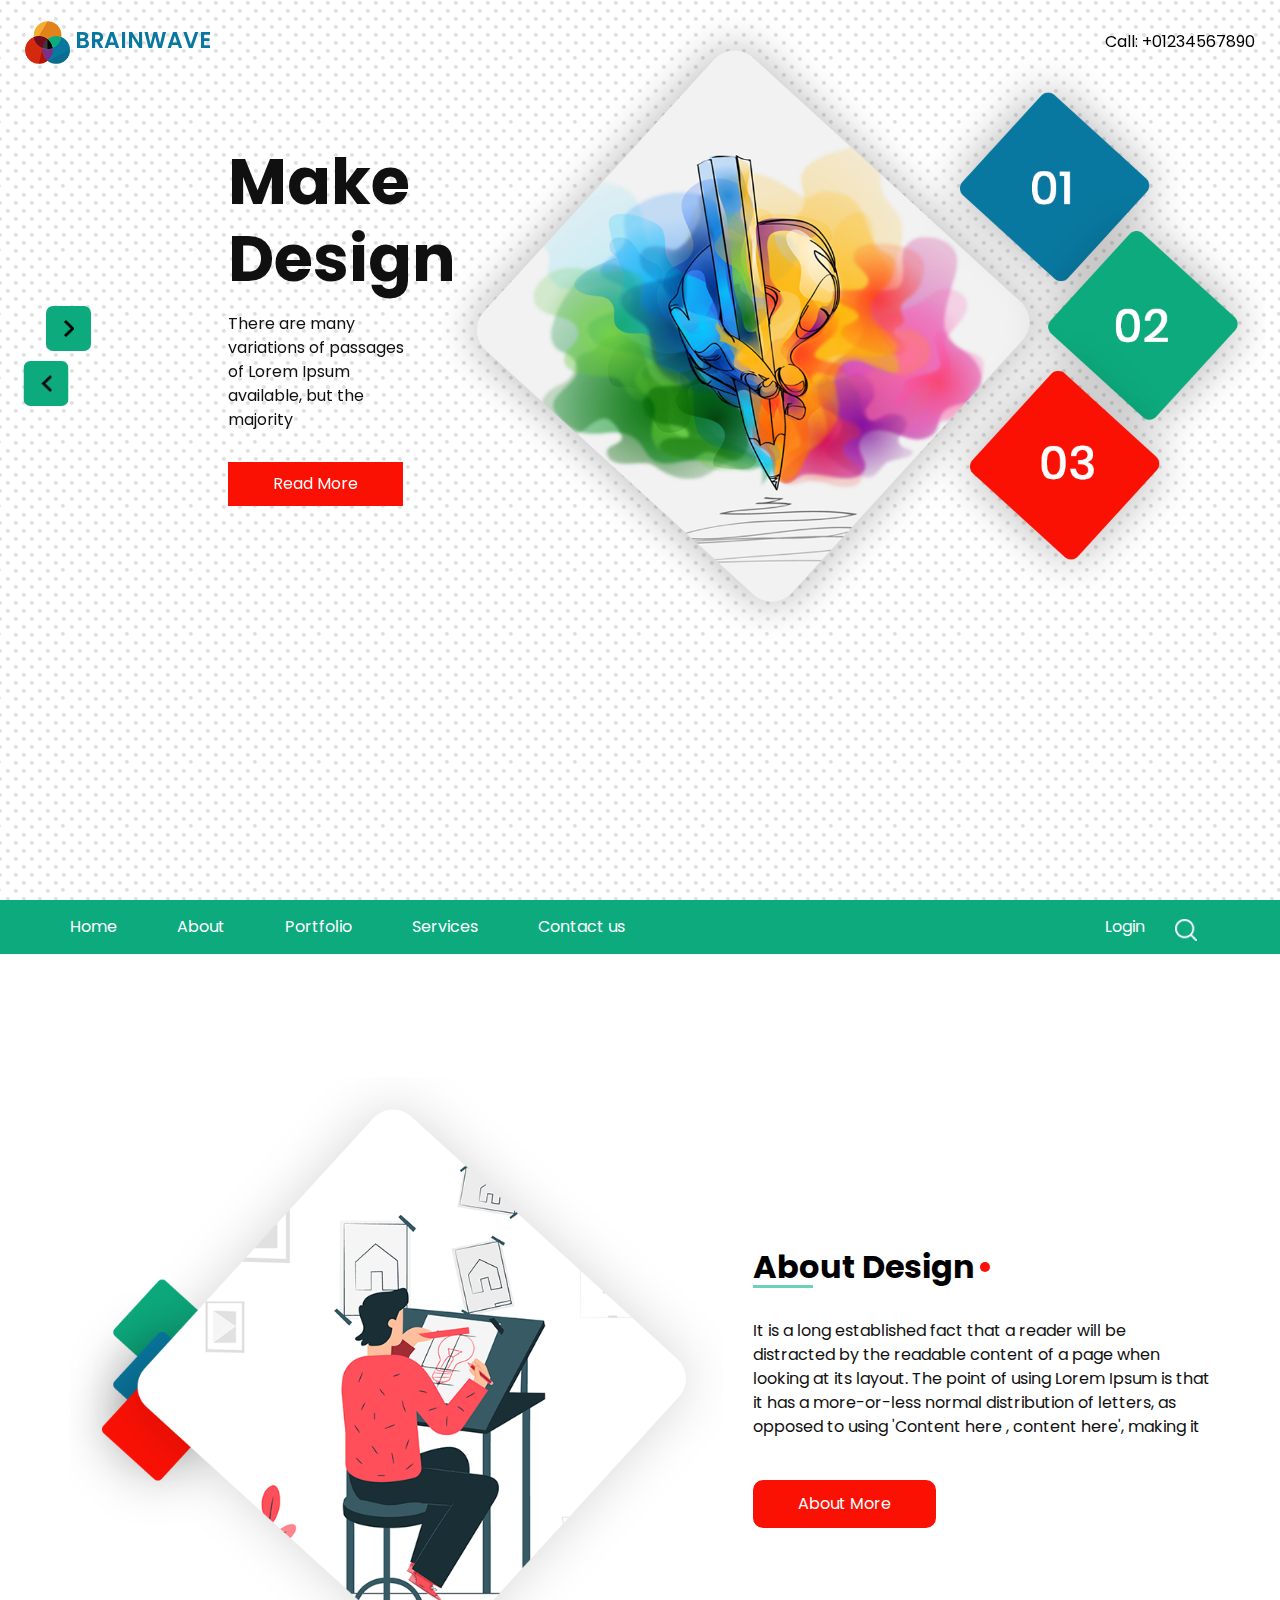
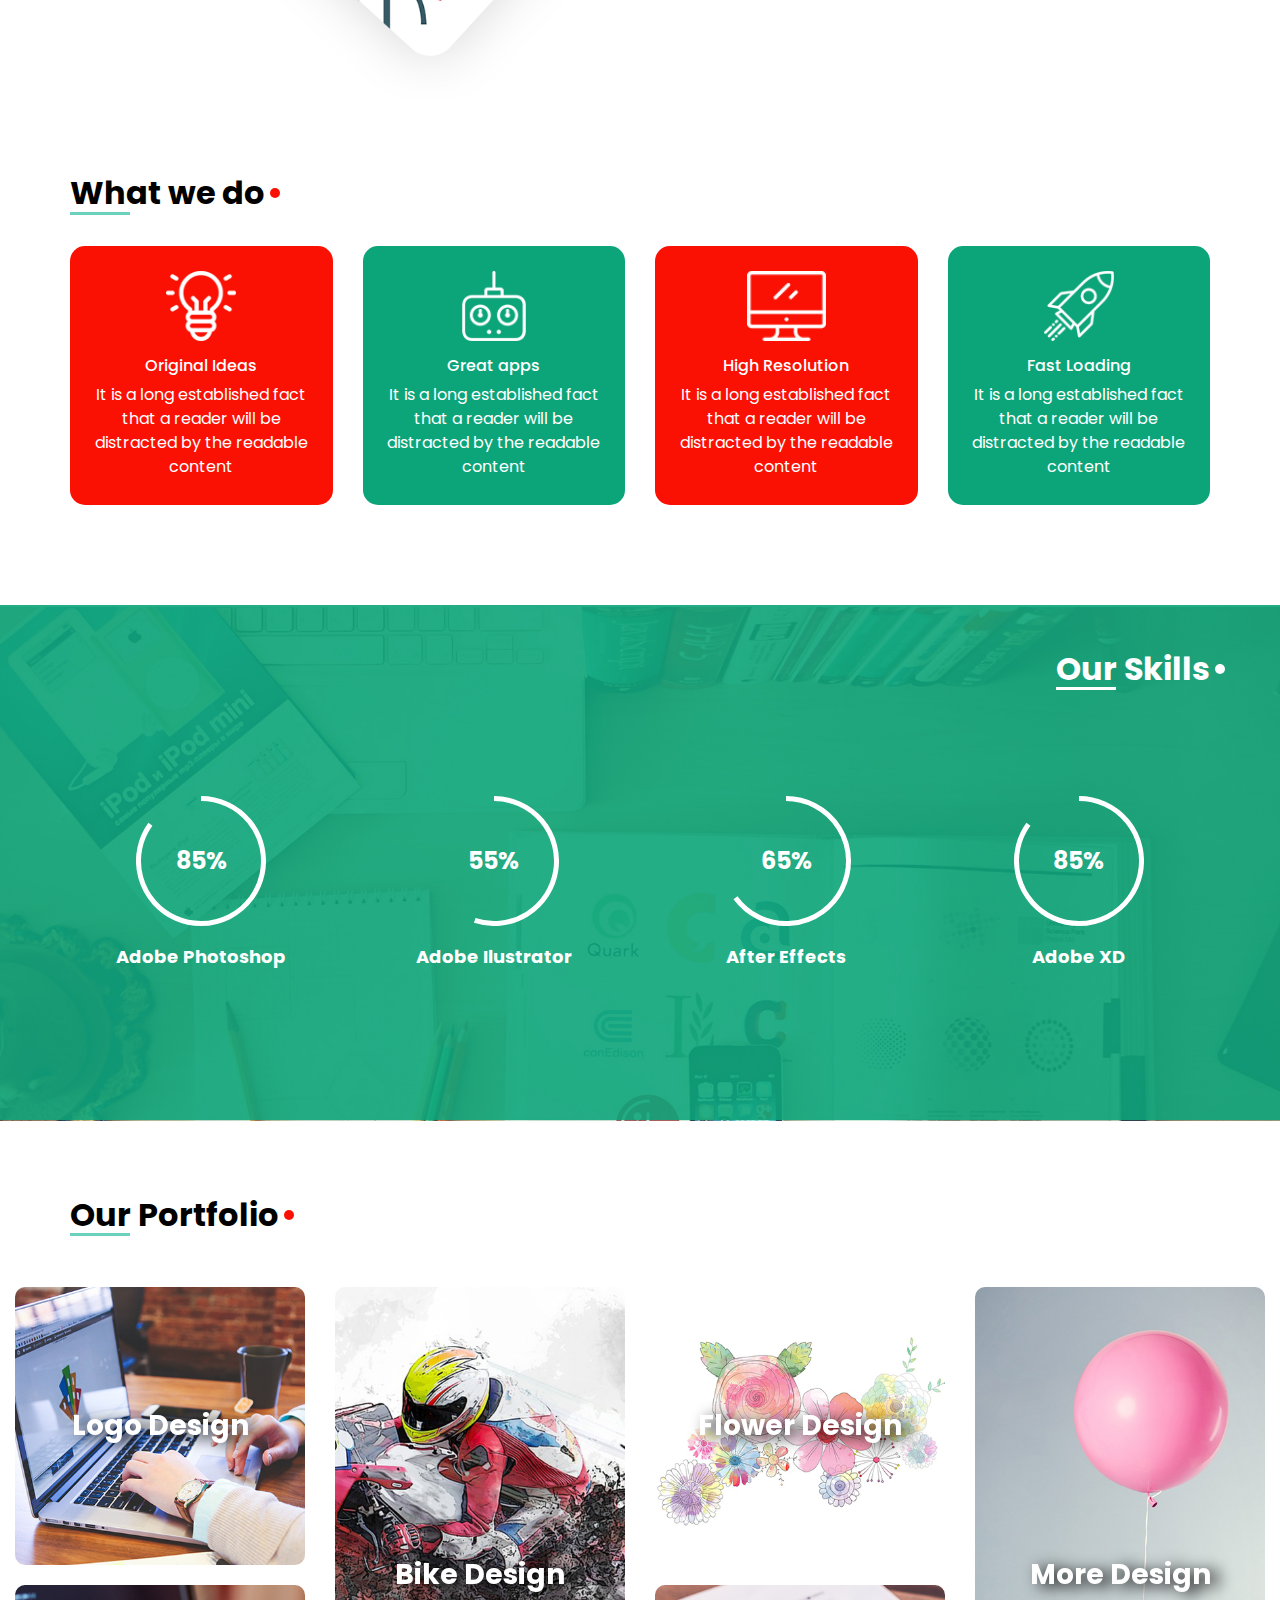
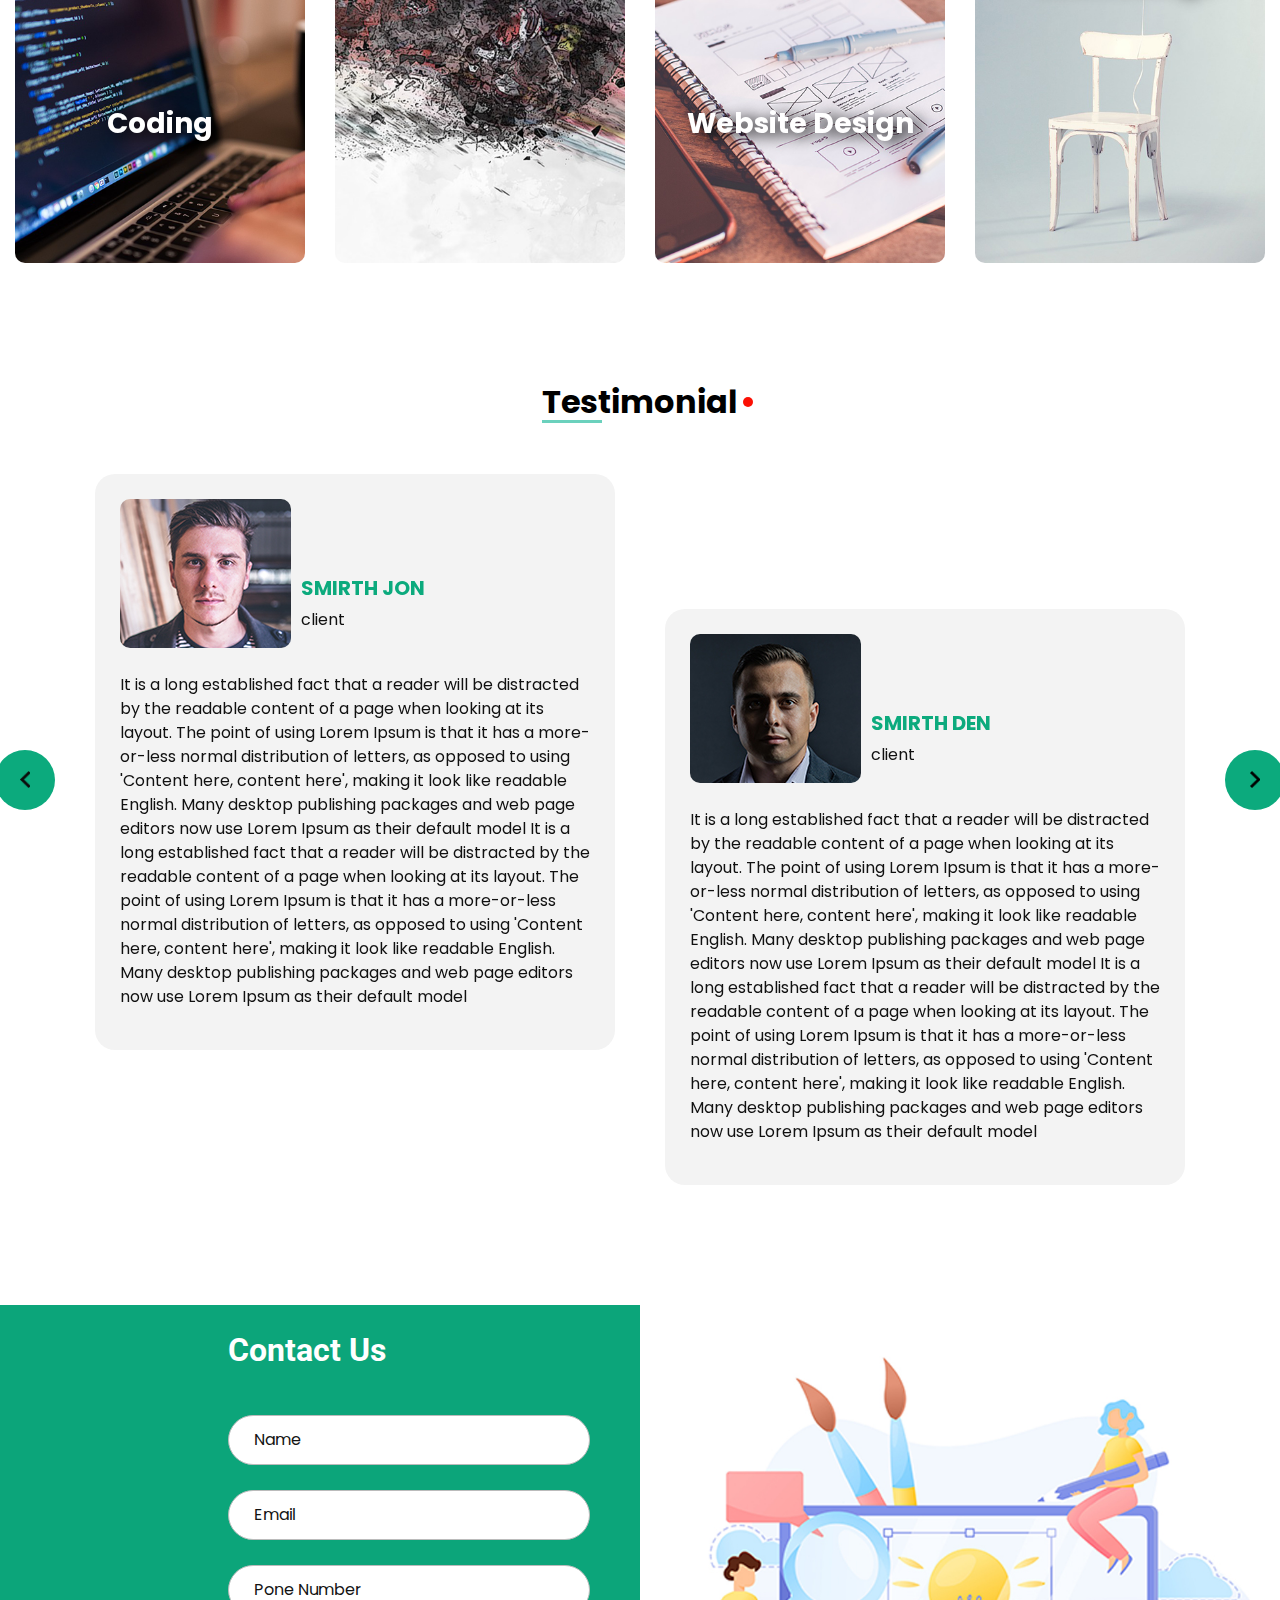
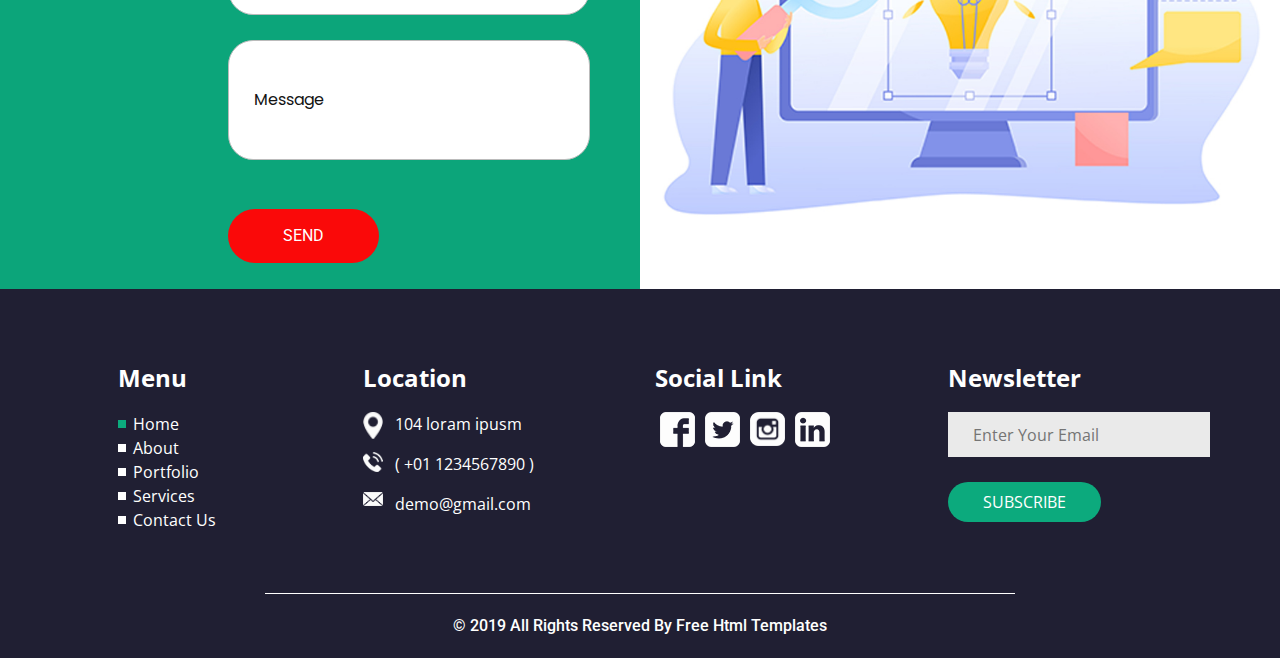
<file: index.html>
<!DOCTYPE html>
<html lang="en">

<head>
  <!-- Basic -->
  <meta charset="utf-8" />
  <meta http-equiv="X-UA-Compatible" content="IE=edge" />
  <!-- Mobile Metas -->
  <meta name="viewport" content="width=device-width, initial-scale=1, shrink-to-fit=no" />
  <!-- Site Metas -->
  <meta name="keywords" content="" />
  <meta name="description" content="" />
  <meta name="author" content="" />

  <title>Brainwave</title>

  <!-- slider stylesheet -->
  <link rel="stylesheet" type="text/css" href="https://cdnjs.cloudflare.com/ajax/libs/OwlCarousel2/2.1.3/assets/owl.carousel.min.css" />

  <!-- bootstrap core css -->
  <link rel="stylesheet" type="text/css" href="css/bootstrap.css" />

  <!-- fonts style -->
  <link href="https://fonts.googleapis.com/css?family=Open+Sans:400,700|Poppins:400,700|Roboto:400,700&display=swap" rel="stylesheet" />

  <!-- Custom styles for this template -->
  <link href="css/style.css" rel="stylesheet" />
  <!-- responsive style -->
  <link href="css/responsive.css" rel="stylesheet" />
</head>

<body>
  <div class="hero_area">
    <!-- header section strats -->
    <header class="header_section">
      <div class="container-fluid">
        <nav class="navbar navbar-expand-lg custom_nav-container pt-3">
          <a class="navbar-brand" href="index.html">
            <img src="images/logo.png" alt="" />
            <span>
              Brainwave
            </span>
          </a>
          <button class="navbar-toggler" type="button" data-toggle="collapse" data-target="#navbarSupportedContent" aria-controls="navbarSupportedContent" aria-expanded="false" aria-label="Toggle navigation">
            <span class="navbar-toggler-icon"></span>
          </button>

          <div class="collapse navbar-collapse" id="navbarSupportedContent">
            <ul class="navbar-nav ml-auto mr-2">
              <li class="nav-item active">
                <a class="nav-link" href="index.html">Home <span class="sr-only">(current)</span></a>
              </li>
              <li class="nav-item">
                <a class="nav-link" href="about.html">About </a>
              </li>
              <li class="nav-item">
                <a class="nav-link" href="portfolio.html">Portfolio </a>
              </li>
              <li class="nav-item">
                <a class="nav-link" href="service.html">Services</a>
              </li>

              <li class="nav-item">
                <a class="nav-link" href="contact.html">Contact us</a>
              </li>
            </ul>
            <div class="user_option">
              <div class="login_btn-container">
                <a href="">
                  Login
                </a>
              </div>
              <form class="form-inline my-2 my-lg-0">
                <button class="btn  my-2 my-sm-0 nav_search-btn" type="submit"></button>
              </form>
            </div>
          </div>
          <div class="call_btn">
            <a href="">
              Call: +01234567890
            </a>
          </div>
        </nav>
      </div>
    </header>
    <!-- end header section -->

    <section class="slider_section">
      <div class="container-fluid">
        <div id="carouselExampleControls" class="carousel slide" data-ride="carousel">
          <div class="carousel-inner">
            <div class="carousel-item active">
              <div class="row">
                <div class="col-md-3 col-lg-2 offset-md-2">
                  <div class="detail-box">
                    <h1>
                      Make Design
                    </h1>
                    <p>
                      There are many variations of passages of Lorem Ipsum
                      available, but the majority
                    </p>
                    <div>
                      <a href="">
                        Read More
                      </a>
                    </div>
                  </div>
                </div>
                <div class="col-md-7 col-lg-8">
                  <div class="img-box">
                    <img src="images/hero.png" alt="" />
                  </div>
                </div>
              </div>
            </div>
            <div class="carousel-item">
              <div class="row">
                <div class="col-md-3 col-lg-2 offset-md-2">
                  <div class="detail-box">
                    <h1>
                      Make Design
                    </h1>
                    <p>
                      There are many variations of passages of Lorem Ipsum
                      available, but the majority
                    </p>
                    <div>
                      <a href="">
                        Read More
                      </a>
                    </div>
                  </div>
                </div>
                <div class="col-md-7 col-lg-8">
                  <div class="img-box">
                    <img src="images/hero.png" alt="" />
                  </div>
                </div>
              </div>
            </div>
            <div class="carousel-item">
              <div class="row">
                <div class="col-md-3 col-lg-2 offset-md-2">
                  <div class="detail-box">
                    <h1>
                      Make Design
                    </h1>
                    <p>
                      There are many variations of passages of Lorem Ipsum
                      available, but the majority
                    </p>
                    <div>
                      <a href="">
                        Read More
                      </a>
                    </div>
                  </div>
                </div>
                <div class="col-md-7 col-lg-8">
                  <div class="img-box">
                    <img src="images/hero.png" alt="" />
                  </div>
                </div>
              </div>
            </div>
          </div>
          <a class="carousel-control-prev" href="#carouselExampleControls" role="button" data-slide="prev">
            <span class="sr-only">Previous</span>
          </a>
          <a class="carousel-control-next" href="#carouselExampleControls" role="button" data-slide="next">
            <span class="sr-only">Next</span>
          </a>
        </div>
      </div>
    </section>
  </div>

  <!-- custom menu -->
  <div class="custom_menu-container">
    <div class="container">
      <div class="custom_menu">
        <ul class="navbar-nav ">
          <li class="nav-item active">
            <a class="nav-link pl-0" href="index.html">Home <span class="sr-only">(current)</span></a>
          </li>
          <li class="nav-item">
            <a class="nav-link" href="about.html">About </a>
          </li>
          <li class="nav-item">
            <a class="nav-link" href="portfolio.html">Portfolio </a>
          </li>
          <li class="nav-item">
            <a class="nav-link" href="service.html">Services</a>
          </li>

          <li class="nav-item">
            <a class="nav-link" href="contact.html">Contact us</a>
          </li>
        </ul>
        <div class="user_option">
          <div class="login_btn-container">
            <a href="">
              Login
            </a>
          </div>
          <form class="form-inline my-2 my-lg-0">
            <button class="btn  my-2 my-sm-0 nav_search-btn" type="submit"></button>
          </form>
        </div>
      </div>
    </div>
  </div>

  <!-- custom menu -->

  <!-- about section -->

  <section class="about_section layout_padding mt-5">
    <div class="container">
      <div class="row">
        <div class="col-md-7">
          <div class="img-box">
            <img src="images/about-img.png" alt="" />
          </div>
        </div>
        <div class="col-md-5">
          <div class="detail-box">
            <div class="custom_heading-container">
              <h2>
                About Design
              </h2>
            </div>

            <p>
              It is a long established fact that a reader will be distracted
              by the readable content of a page when looking at its layout.
              The point of using Lorem Ipsum is that it has a more-or-less
              normal distribution of letters, as opposed to using 'Content
              here , content here', making it
            </p>
            <div>
              <a href="">
                About More
              </a>
            </div>
          </div>
        </div>
      </div>
    </div>
  </section>

  <!-- end about section -->

  <!-- do section -->
  <section class="do_section layout_padding-bottom">
    <div class="container">
      <div class="custom_heading-container">
        <h2>
          What we do
        </h2>
      </div>
      <div class="row">
        <div class="col-md-3 col-sm-6">
          <div class="content-box bg-red">
            <div class="img-box">
              <img src="images/idea.png" alt="" />
            </div>
            <div class="detail-box">
              <h6>
                Original Ideas
              </h6>
              <p>
                It is a long established fact that a reader will be distracted
                by the readable content
              </p>
            </div>
          </div>
        </div>
        <div class="col-md-3 col-sm-6">
          <div class="content-box bg-green">
            <div class="img-box">
              <img src="images/controller.png" alt="" />
            </div>
            <div class="detail-box">
              <h6>
                Great apps
              </h6>
              <p>
                It is a long established fact that a reader will be distracted
                by the readable content
              </p>
            </div>
          </div>
        </div>
        <div class="col-md-3 col-sm-6">
          <div class="content-box bg-red">
            <div class="img-box">
              <img src="images/monitor.png" alt="" />
            </div>
            <div class="detail-box">
              <h6>
                High Resolution
              </h6>
              <p>
                It is a long established fact that a reader will be distracted
                by the readable content
              </p>
            </div>
          </div>
        </div>
        <div class="col-md-3 col-sm-6">
          <div class="content-box bg-green">
            <div class="img-box">
              <img src="images/rocket-ship.png" alt="" />
            </div>
            <div class="detail-box">
              <h6>
                Fast Loading
              </h6>
              <p>
                It is a long established fact that a reader will be distracted
                by the readable content
              </p>
            </div>
          </div>
        </div>
      </div>
    </div>
  </section>

  <!-- end do section -->
  <!-- skill section -->

  <section class="skill_section layout_padding2">
    <div class="container">
      <div class="custom_heading-container">
        <h2>
          Our Skills
        </h2>
      </div>
      <div class="skill_padding">
        <div class="row">
          <div class="col-md-3 col-sm-6">
            <div class="box">
              <div class="circle" id="circles-1"></div>
              <h6>
                Adobe Photoshop
              </h6>
            </div>
          </div>
          <div class="col-md-3 col-sm-6">
            <div class="box">
              <div class="circle" id="circles-2"></div>
              <h6>
                Adobe Ilustrator
              </h6>
            </div>
          </div>
          <div class="col-md-3 col-sm-6">
            <div class="box">
              <div class="circle" id="circles-3"></div>
              <h6>
                After Effects
              </h6>
            </div>
          </div>
          <div class="col-md-3 col-sm-6">
            <div class="box">
              <div class="circle" id="circles-4"></div>
              <h6>
                Adobe XD
              </h6>
            </div>
          </div>
        </div>
      </div>
    </div>
  </section>

  <!-- end skill section -->

  <!-- portfolio section -->
  <section class="portfolio_section layout_padding">
    <div class="container">
      <div class="custom_heading-container">
        <h2>
          Our Portfolio
        </h2>
      </div>
    </div>
    <div class="container-fluid">
      <div class="row">
        <div class="col-md-6">
          <div class="row">
            <div class="col-sm-6">
              <div class="box b-1">
                <img src="images/p-1.png" alt="" />
                <h4>
                  Logo Design
                </h4>
              </div>
              <div class="box b-2">
                <img src="images/p-2.png" alt="" />
                <h4>
                  Coding
                </h4>
              </div>
            </div>
            <div class="col-sm-6">
              <div class="box b-3">
                <img src="images/p-3.png" alt="" />
                <h4>
                  Bike Design
                </h4>
              </div>
            </div>
          </div>
        </div>
        <div class="col-md-6">
          <div class="row">
            <div class="col-sm-6">
              <div class="box b-4">
                <img src="images/p-4.png" alt="" />
                <h4>
                  Flower Design
                </h4>
              </div>
              <div class="box b-5">
                <img src="images/p-5.png" alt="" />
                <h4>
                  Website Design
                </h4>
              </div>
            </div>
            <div class="col-sm-6">
              <div class="box b-6">
                <img src="images/p-6.jpg" alt="" />
                <h4>
                  More Design
                </h4>
              </div>
            </div>
          </div>
        </div>
      </div>
    </div>
  </section>

  <!-- end portfolio section -->

  <!-- client section -->
  <section class="client_section layout_padding-bottom">
    <div class="container">
      <div class="custom_heading-container">
        <h2>
          Testimonial
        </h2>
      </div>
    </div>

    <div class="container">
      <div id="carouselExample2Controls" class="carousel slide" data-ride="carousel">
        <div class="carousel-inner">
          <div class="carousel-item active">
            <div class="client_container layout_padding2">
              <div class="client_box b-1">
                <div class="client-id">
                  <div class="img-box">
                    <img src="images/client-1.jpg" alt="" />
                  </div>
                  <div class="name">
                    <h5>
                      smirth jon
                    </h5>
                    <p>
                      client
                    </p>
                  </div>
                </div>
                <div class="detail">
                  <p>
                    It is a long established fact that a reader will be distracted
                    by the readable content of a page when looking at its layout.
                    The point of using Lorem Ipsum is that it has a more-or-less
                    normal distribution of letters, as opposed to using 'Content
                    here, content here', making it look like readable English. Many
                    desktop publishing packages and web page editors now use Lorem
                    Ipsum as their default model It is a long established fact that
                    a reader will be distracted by the readable content of a page
                    when looking at its layout. The point of using Lorem Ipsum is
                    that it has a more-or-less normal distribution of letters, as
                    opposed to using 'Content here, content here', making it look
                    like readable English. Many desktop publishing packages and web
                    page editors now use Lorem Ipsum as their default model
                  </p>
                </div>
              </div>
              <div class="client_box b-2">
                <div class="client-id">
                  <div class="img-box">
                    <img src="images/client-2.jpg" alt="" />
                  </div>
                  <div class="name">
                    <h5>
                      smirth den
                    </h5>
                    <p>
                      client
                    </p>
                  </div>
                </div>
                <div class="detail">
                  <p>
                    It is a long established fact that a reader will be distracted
                    by the readable content of a page when looking at its layout.
                    The point of using Lorem Ipsum is that it has a more-or-less
                    normal distribution of letters, as opposed to using 'Content
                    here, content here', making it look like readable English. Many
                    desktop publishing packages and web page editors now use Lorem
                    Ipsum as their default model It is a long established fact that
                    a reader will be distracted by the readable content of a page
                    when looking at its layout. The point of using Lorem Ipsum is
                    that it has a more-or-less normal distribution of letters, as
                    opposed to using 'Content here, content here', making it look
                    like readable English. Many desktop publishing packages and web
                    page editors now use Lorem Ipsum as their default model
                  </p>
                </div>
              </div>
            </div>
          </div>
          <div class="carousel-item">
            <div class="client_container layout_padding2">
              <div class="client_box b-1">
                <div class="client-id">
                  <div class="img-box">
                    <img src="images/client-1.jpg" alt="" />
                  </div>
                  <div class="name">
                    <h5>
                      smirth jon
                    </h5>
                    <p>
                      client
                    </p>
                  </div>
                </div>
                <div class="detail">
                  <p>
                    It is a long established fact that a reader will be distracted
                    by the readable content of a page when looking at its layout.
                    The point of using Lorem Ipsum is that it has a more-or-less
                    normal distribution of letters, as opposed to using 'Content
                    here, content here', making it look like readable English. Many
                    desktop publishing packages and web page editors now use Lorem
                    Ipsum as their default model It is a long established fact that
                    a reader will be distracted by the readable content of a page
                    when looking at its layout. The point of using Lorem Ipsum is
                    that it has a more-or-less normal distribution of letters, as
                    opposed to using 'Content here, content here', making it look
                    like readable English. Many desktop publishing packages and web
                    page editors now use Lorem Ipsum as their default model
                  </p>
                </div>
              </div>
              <div class="client_box b-2">
                <div class="client-id">
                  <div class="img-box">
                    <img src="images/client-2.jpg" alt="" />
                  </div>
                  <div class="name">
                    <h5>
                      smirth den
                    </h5>
                    <p>
                      client
                    </p>
                  </div>
                </div>
                <div class="detail">
                  <p>
                    It is a long established fact that a reader will be distracted
                    by the readable content of a page when looking at its layout.
                    The point of using Lorem Ipsum is that it has a more-or-less
                    normal distribution of letters, as opposed to using 'Content
                    here, content here', making it look like readable English. Many
                    desktop publishing packages and web page editors now use Lorem
                    Ipsum as their default model It is a long established fact that
                    a reader will be distracted by the readable content of a page
                    when looking at its layout. The point of using Lorem Ipsum is
                    that it has a more-or-less normal distribution of letters, as
                    opposed to using 'Content here, content here', making it look
                    like readable English. Many desktop publishing packages and web
                    page editors now use Lorem Ipsum as their default model
                  </p>
                </div>
              </div>
            </div>
          </div>
          <div class="carousel-item">
            <div class="client_container layout_padding2">
              <div class="client_box b-1">
                <div class="client-id">
                  <div class="img-box">
                    <img src="images/client-1.jpg" alt="" />
                  </div>
                  <div class="name">
                    <h5>
                      smirth jon
                    </h5>
                    <p>
                      client
                    </p>
                  </div>
                </div>
                <div class="detail">
                  <p>
                    It is a long established fact that a reader will be distracted
                    by the readable content of a page when looking at its layout.
                    The point of using Lorem Ipsum is that it has a more-or-less
                    normal distribution of letters, as opposed to using 'Content
                    here, content here', making it look like readable English. Many
                    desktop publishing packages and web page editors now use Lorem
                    Ipsum as their default model It is a long established fact that
                    a reader will be distracted by the readable content of a page
                    when looking at its layout. The point of using Lorem Ipsum is
                    that it has a more-or-less normal distribution of letters, as
                    opposed to using 'Content here, content here', making it look
                    like readable English. Many desktop publishing packages and web
                    page editors now use Lorem Ipsum as their default model
                  </p>
                </div>
              </div>
              <div class="client_box b-2">
                <div class="client-id">
                  <div class="img-box">
                    <img src="images/client-2.jpg" alt="" />
                  </div>
                  <div class="name">
                    <h5>
                      smirth den
                    </h5>
                    <p>
                      client
                    </p>
                  </div>
                </div>
                <div class="detail">
                  <p>
                    It is a long established fact that a reader will be distracted
                    by the readable content of a page when looking at its layout.
                    The point of using Lorem Ipsum is that it has a more-or-less
                    normal distribution of letters, as opposed to using 'Content
                    here, content here', making it look like readable English. Many
                    desktop publishing packages and web page editors now use Lorem
                    Ipsum as their default model It is a long established fact that
                    a reader will be distracted by the readable content of a page
                    when looking at its layout. The point of using Lorem Ipsum is
                    that it has a more-or-less normal distribution of letters, as
                    opposed to using 'Content here, content here', making it look
                    like readable English. Many desktop publishing packages and web
                    page editors now use Lorem Ipsum as their default model
                  </p>
                </div>
              </div>
            </div>
          </div>
        </div>
        <a class="carousel-control-prev" href="#carouselExample2Controls" role="button" data-slide="prev">
          <span class="sr-only">Previous</span>
        </a>
        <a class="carousel-control-next" href="#carouselExample2Controls" role="button" data-slide="next">
          <span class="sr-only">Next</span>
        </a>
      </div>
    </div>
  </section>

  <!-- end client section -->

  <!-- contact section -->

  <section class="contact_section ">
    <div class="container-fluid">
      <div class="row">
        <div class="col-lg-4 offset-lg-2 col-md-5 offset-md-1">
          <h2 class="custom_heading">Contact Us</h2>
          <form action="#">
            <div>
              <input type="text" placeholder="Name" />
            </div>
            <div>
              <input type="email" placeholder="Email" />
            </div>
            <div>
              <input type="text" placeholder="Pone Number" />
            </div>
            <div>
              <input type="text" class="message-box" placeholder="Message" />
            </div>
            <div class="d-flex  mt-4 ">
              <button>
                SEND
              </button>
            </div>
          </form>
        </div>
        <div class="col-md-6 px-0">
          <div class="img-box">
            <img src="images/contact.jpg" alt="" class="w-100" />
          </div>
        </div>
      </div>
    </div>
  </section>

  <!-- end contact section -->

  <!-- info section -->
  <section class="info_section layout_padding-top layout_padding2-bottom">
    <div class="container">
      <div class="row">
        <div class="col-md-6 col-lg-3">
          <div class="info_links pl-lg-5">
            <h4>
              Menu
            </h4>
            <ul>
              <li class="active">
                <a href="index.html">
                  Home
                </a>
              </li>
              <li>
                <a href="about.html">
                  About
                </a>
              </li>
              <li>
                <a class="" href="portfolio.html">Portfolio </a>
              </li>
              <li>
                <a class="" href="service.html">Services</a>
              </li>
              <li>
                <a href="contact.html">
                  Contact Us
                </a>
              </li>
            </ul>
          </div>
        </div>
        <div class="col-md-6 col-lg-3">
          <div class="info_contact">
            <h4>
              Location
            </h4>
            <div>
              <img src="images/location.png" alt="" />
              <p>
                104 loram ipusm
              </p>
            </div>
            <div>
              <img src="images/telephone.png" alt="" />
              <p>
                ( +01 1234567890 )
              </p>
            </div>
            <div>
              <img src="images/envelope.png" alt="" />
              <p>
                demo@gmail.com
              </p>
            </div>
          </div>
        </div>

        <div class="col-md-6 col-lg-3">
          <div class="info_social">
            <h4>
              Social Link
            </h4>
            <div class="social_container">
              <div>
                <a href="">
                  <img src="images/facebook-logo.png" alt="" />
                </a>
              </div>
              <div>
                <a href="">
                  <img src="images/twitter-logo.png" alt="" />
                </a>
              </div>
              <div>
                <a href="">
                  <img src="images/instagram.png" alt="" />
                </a>
              </div>
              <div>
                <a href="">
                  <img src="images/linkedin-sign.png" alt="" />
                </a>
              </div>
            </div>
          </div>
        </div>
        <div class="col-md-6 col-lg-3">
          <div class="info_form">
            <h4>
              Newsletter
            </h4>
            <form action="#">
              <input type="text" placeholder="Enter Your Email" />
              <button type="submit">
                Subscribe
              </button>
            </form>
          </div>
        </div>
      </div>
    </div>
  </section>

  <!-- end info_section -->

  <!-- footer section -->
  <footer class="container-fluid footer_section">
    <p>
      &copy; 2019 All Rights Reserved By
      <a href="https://html.design/">Free Html Templates</a>
    </p>
  </footer>
  <!-- footer section -->

  <script src="js/jquery-3.4.1.min.js"></script>
  <script src="js/bootstrap.js"></script>
  <script src="js/circles.min.js"></script>
  <script src="js/custom.js"></script>


</body>

</html>
</file>
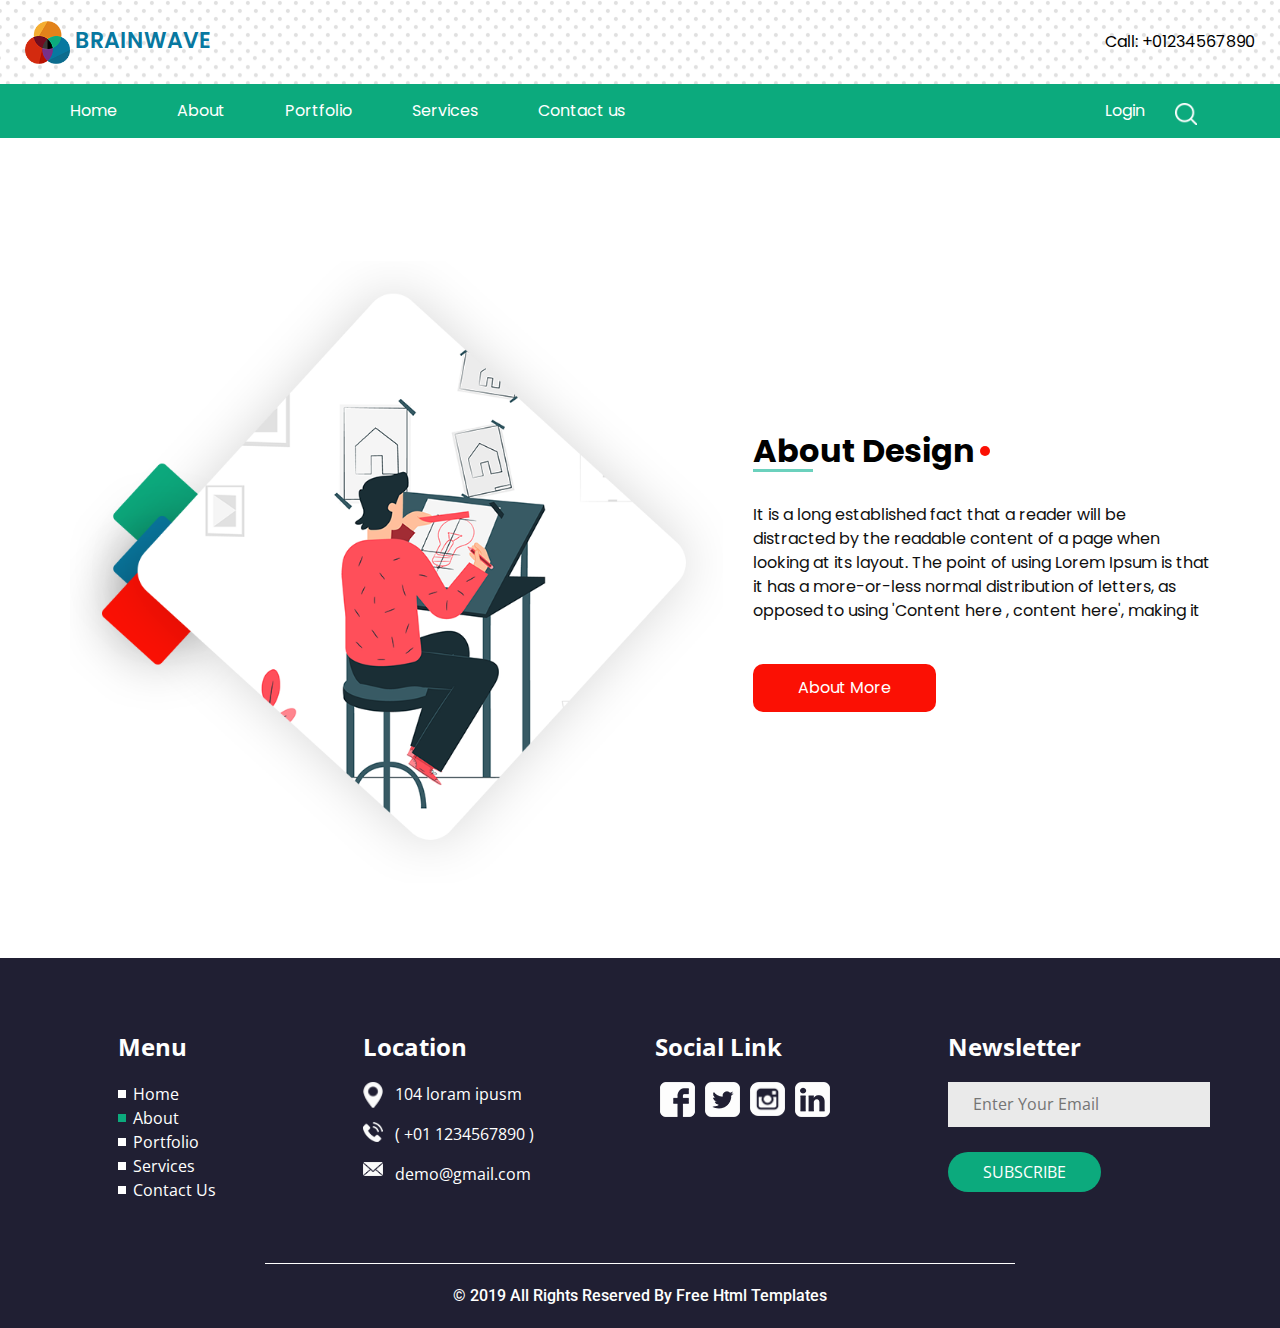
<file: about.html>
<!DOCTYPE html>
<html lang="en">

<head>
  <!-- Basic -->
  <meta charset="utf-8" />
  <meta http-equiv="X-UA-Compatible" content="IE=edge" />
  <!-- Mobile Metas -->
  <meta name="viewport" content="width=device-width, initial-scale=1, shrink-to-fit=no" />
  <!-- Site Metas -->
  <meta name="keywords" content="" />
  <meta name="description" content="" />
  <meta name="author" content="" />

  <title>Brainwave</title>

  <!-- slider stylesheet -->
  <link rel="stylesheet" type="text/css" href="https://cdnjs.cloudflare.com/ajax/libs/OwlCarousel2/2.1.3/assets/owl.carousel.min.css" />

  <!-- bootstrap core css -->
  <link rel="stylesheet" type="text/css" href="css/bootstrap.css" />

  <!-- fonts style -->
  <link href="https://fonts.googleapis.com/css?family=Open+Sans:400,700|Poppins:400,700|Roboto:400,700&display=swap" rel="stylesheet" />

  <!-- Custom styles for this template -->
  <link href="css/style.css" rel="stylesheet" />
  <!-- responsive style -->
  <link href="css/responsive.css" rel="stylesheet" />
</head>

<body class="sub_page">
  <div class="hero_area">
    <!-- header section strats -->
    <header class="header_section">
      <div class="container-fluid">
        <nav class="navbar navbar-expand-lg custom_nav-container pt-3">
          <a class="navbar-brand" href="index.html">
            <img src="images/logo.png" alt="" />
            <span>
              Brainwave
            </span>
          </a>
          <button class="navbar-toggler" type="button" data-toggle="collapse" data-target="#navbarSupportedContent" aria-controls="navbarSupportedContent" aria-expanded="false" aria-label="Toggle navigation">
            <span class="navbar-toggler-icon"></span>
          </button>

          <div class="collapse navbar-collapse" id="navbarSupportedContent">
            <ul class="navbar-nav ml-auto mr-2">
              <li class="nav-item active">
                <a class="nav-link" href="index.html">Home <span class="sr-only">(current)</span></a>
              </li>
              <li class="nav-item">
                <a class="nav-link" href="about.html">About </a>
              </li>
              <li class="nav-item">
                <a class="nav-link" href="portfolio.html">Portfolio </a>
              </li>
              <li class="nav-item">
                <a class="nav-link" href="service.html">Services</a>
              </li>

              <li class="nav-item">
                <a class="nav-link" href="contact.html">Contact us</a>
              </li>
            </ul>
            <div class="user_option">
              <div class="login_btn-container">
                <a href="">
                  Login
                </a>
              </div>
              <form class="form-inline my-2 my-lg-0">
                <button class="btn  my-2 my-sm-0 nav_search-btn" type="submit"></button>
              </form>
            </div>
          </div>
          <div class="call_btn">
            <a href="">
              Call: +01234567890
            </a>
          </div>
        </nav>
      </div>
    </header>
    <!-- end header section -->


  </div>

  <!-- custom menu -->
  <div class="custom_menu-container">
    <div class="container">
      <div class="custom_menu">
        <ul class="navbar-nav ">
          <li class="nav-item active">
            <a class="nav-link pl-0" href="index.html">Home <span class="sr-only">(current)</span></a>
          </li>
          <li class="nav-item">
            <a class="nav-link" href="about.html">About </a>
          </li>
          <li class="nav-item">
            <a class="nav-link" href="portfolio.html">Portfolio </a>
          </li>
          <li class="nav-item">
            <a class="nav-link" href="service.html">Services</a>
          </li>

          <li class="nav-item">
            <a class="nav-link" href="contact.html">Contact us</a>
          </li>
        </ul>
        <div class="user_option">
          <div class="login_btn-container">
            <a href="">
              Login
            </a>
          </div>
          <form class="form-inline my-2 my-lg-0">
            <button class="btn  my-2 my-sm-0 nav_search-btn" type="submit"></button>
          </form>
        </div>
      </div>
    </div>
  </div>

  <!-- custom menu -->

  <!-- about section -->

  <section class="about_section layout_padding mt-5">
    <div class="container">
      <div class="row">
        <div class="col-md-7">
          <div class="img-box">
            <img src="images/about-img.png" alt="" />
          </div>
        </div>
        <div class="col-md-5">
          <div class="detail-box">
            <div class="custom_heading-container">
              <h2>
                About Design
              </h2>
            </div>

            <p>
              It is a long established fact that a reader will be distracted
              by the readable content of a page when looking at its layout.
              The point of using Lorem Ipsum is that it has a more-or-less
              normal distribution of letters, as opposed to using 'Content
              here , content here', making it
            </p>
            <div>
              <a href="">
                About More
              </a>
            </div>
          </div>
        </div>
      </div>
    </div>
  </section>

  <!-- end about section -->



  <!-- info section -->
  <section class="info_section layout_padding-top layout_padding2-bottom">
    <div class="container">
      <div class="row">
        <div class="col-md-6 col-lg-3">
          <div class="info_links pl-lg-5">
            <h4>
              Menu
            </h4>
            <ul>
              <li>
                <a href="index.html">
                  Home
                </a>
              </li>
              <li class="active">
                <a href="about.html">
                  About
                </a>
              </li>
              <li>
                <a class="" href="portfolio.html">Portfolio </a>
              </li>
              <li>
                <a class="" href="service.html">Services</a>
              </li>
              <li>
                <a href="contact.html">
                  Contact Us
                </a>
              </li>
            </ul>
          </div>
        </div>
        <div class="col-md-6 col-lg-3">
          <div class="info_contact">
            <h4>
              Location
            </h4>
            <div>
              <img src="images/location.png" alt="" />
              <p>
                104 loram ipusm
              </p>
            </div>
            <div>
              <img src="images/telephone.png" alt="" />
              <p>
                ( +01 1234567890 )
              </p>
            </div>
            <div>
              <img src="images/envelope.png" alt="" />
              <p>
                demo@gmail.com
              </p>
            </div>
          </div>
        </div>

        <div class="col-md-6 col-lg-3">
          <div class="info_social">
            <h4>
              Social Link
            </h4>
            <div class="social_container">
              <div>
                <a href="">
                  <img src="images/facebook-logo.png" alt="" />
                </a>
              </div>
              <div>
                <a href="">
                  <img src="images/twitter-logo.png" alt="" />
                </a>
              </div>
              <div>
                <a href="">
                  <img src="images/instagram.png" alt="" />
                </a>
              </div>
              <div>
                <a href="">
                  <img src="images/linkedin-sign.png" alt="" />
                </a>
              </div>
            </div>
          </div>
        </div>
        <div class="col-md-6 col-lg-3">
          <div class="info_form">
            <h4>
              Newsletter
            </h4>
            <form action="#">
              <input type="text" placeholder="Enter Your Email" />
              <button type="submit">
                Subscribe
              </button>
            </form>
          </div>
        </div>
      </div>
    </div>
  </section>

  <!-- end info_section -->

  <!-- footer section -->
  <footer class="container-fluid footer_section">
    <p>
      &copy; 2019 All Rights Reserved By
      <a href="https://html.design/">Free Html Templates</a>
    </p>
  </footer>
  <!-- footer section -->

  <script src="js/jquery-3.4.1.min.js"></script>
  <script src="js/bootstrap.js"></script>
  <script src="js/circles.min.js"></script>
  <script src="js/custom.js"></script>

</body>

</html>
</file>
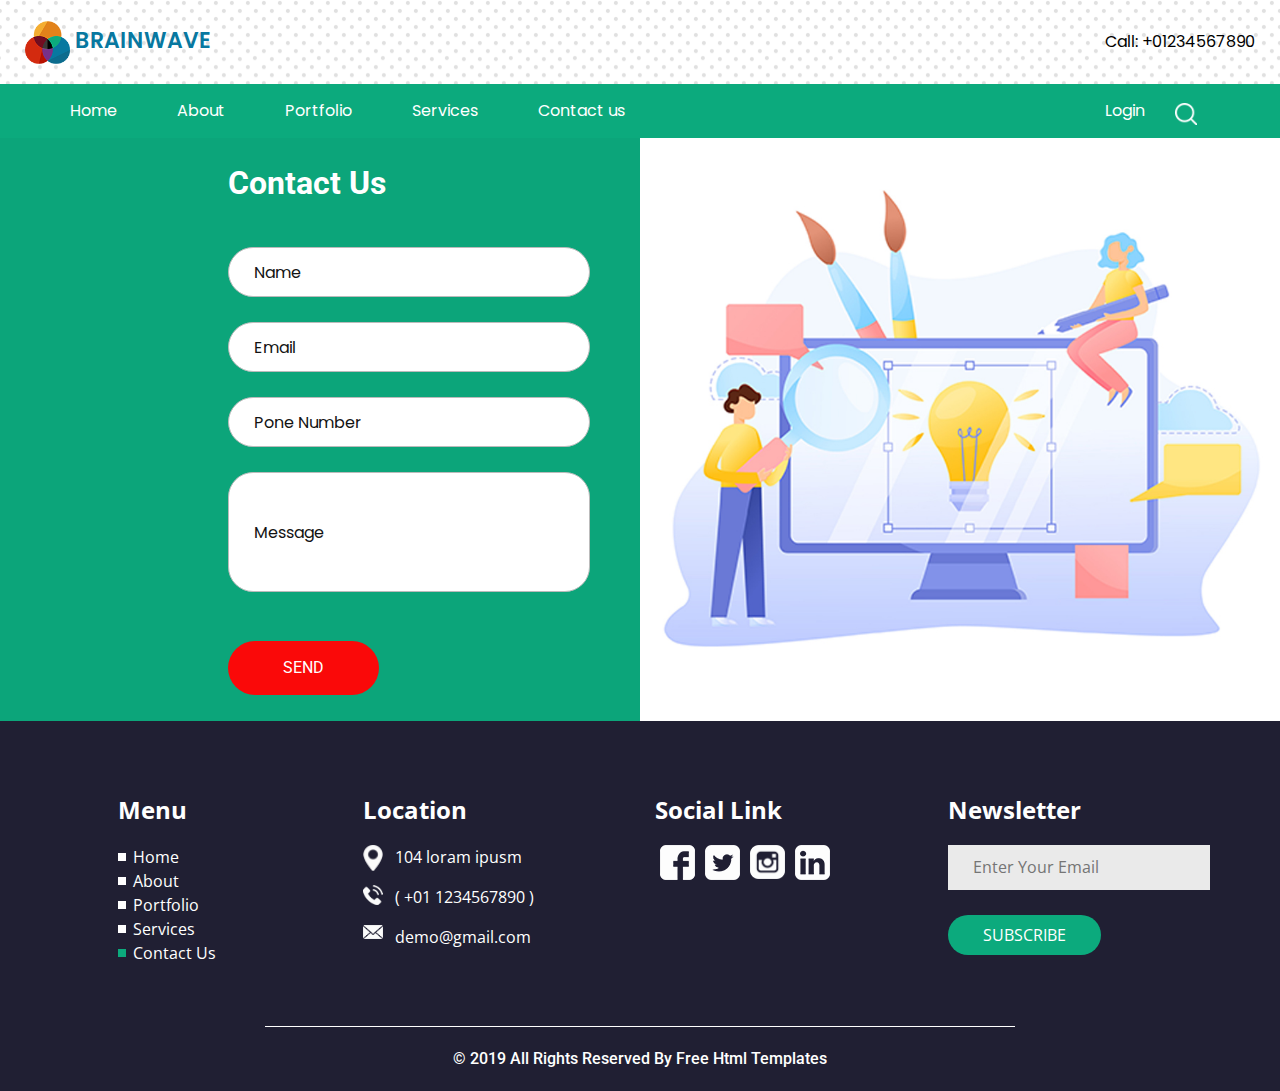
<file: contact.html>
<!DOCTYPE html>
<html lang="en">

<head>
  <!-- Basic -->
  <meta charset="utf-8" />
  <meta http-equiv="X-UA-Compatible" content="IE=edge" />
  <!-- Mobile Metas -->
  <meta name="viewport" content="width=device-width, initial-scale=1, shrink-to-fit=no" />
  <!-- Site Metas -->
  <meta name="keywords" content="" />
  <meta name="description" content="" />
  <meta name="author" content="" />

  <title>Brainwave</title>

  <!-- slider stylesheet -->
  <link rel="stylesheet" type="text/css" href="https://cdnjs.cloudflare.com/ajax/libs/OwlCarousel2/2.1.3/assets/owl.carousel.min.css" />

  <!-- bootstrap core css -->
  <link rel="stylesheet" type="text/css" href="css/bootstrap.css" />

  <!-- fonts style -->
  <link href="https://fonts.googleapis.com/css?family=Open+Sans:400,700|Poppins:400,700|Roboto:400,700&display=swap" rel="stylesheet" />

  <!-- Custom styles for this template -->
  <link href="css/style.css" rel="stylesheet" />
  <!-- responsive style -->
  <link href="css/responsive.css" rel="stylesheet" />
</head>

<body class="sub_page">
  <div class="hero_area">
    <!-- header section strats -->
    <header class="header_section">
      <div class="container-fluid">
        <nav class="navbar navbar-expand-lg custom_nav-container pt-3">
          <a class="navbar-brand" href="index.html">
            <img src="images/logo.png" alt="" />
            <span>
              Brainwave
            </span>
          </a>
          <button class="navbar-toggler" type="button" data-toggle="collapse" data-target="#navbarSupportedContent" aria-controls="navbarSupportedContent" aria-expanded="false" aria-label="Toggle navigation">
            <span class="navbar-toggler-icon"></span>
          </button>

          <div class="collapse navbar-collapse" id="navbarSupportedContent">
            <ul class="navbar-nav ml-auto mr-2">
              <li class="nav-item active">
                <a class="nav-link" href="index.html">Home <span class="sr-only">(current)</span></a>
              </li>
              <li class="nav-item">
                <a class="nav-link" href="about.html">About </a>
              </li>
              <li class="nav-item">
                <a class="nav-link" href="portfolio.html">Portfolio </a>
              </li>
              <li class="nav-item">
                <a class="nav-link" href="service.html">Services</a>
              </li>

              <li class="nav-item">
                <a class="nav-link" href="contact.html">Contact us</a>
              </li>
            </ul>
            <div class="user_option">
              <div class="login_btn-container">
                <a href="">
                  Login
                </a>
              </div>
              <form class="form-inline my-2 my-lg-0">
                <button class="btn  my-2 my-sm-0 nav_search-btn" type="submit"></button>
              </form>
            </div>
          </div>
          <div class="call_btn">
            <a href="">
              Call: +01234567890
            </a>
          </div>
        </nav>
      </div>
    </header>
    <!-- end header section -->


  </div>

  <!-- custom menu -->
  <div class="custom_menu-container">
    <div class="container">
      <div class="custom_menu">
        <ul class="navbar-nav ">
          <li class="nav-item active">
            <a class="nav-link pl-0" href="index.html">Home <span class="sr-only">(current)</span></a>
          </li>
          <li class="nav-item">
            <a class="nav-link" href="about.html">About </a>
          </li>
          <li class="nav-item">
            <a class="nav-link" href="portfolio.html">Portfolio </a>
          </li>
          <li class="nav-item">
            <a class="nav-link" href="service.html">Services</a>
          </li>

          <li class="nav-item">
            <a class="nav-link" href="contact.html">Contact us</a>
          </li>
        </ul>
        <div class="user_option">
          <div class="login_btn-container">
            <a href="">
              Login
            </a>
          </div>
          <form class="form-inline my-2 my-lg-0">
            <button class="btn  my-2 my-sm-0 nav_search-btn" type="submit"></button>
          </form>
        </div>
      </div>
    </div>
  </div>

  <!-- custom menu -->


  <!-- contact section -->

  <section class="contact_section">
    <div class="container-fluid">
      <div class="row">
        <div class="col-lg-4 offset-lg-2 col-md-5 offset-md-1">
          <h2 class="custom_heading">Contact Us</h2>
          <form action="#">
            <div>
              <input type="text" placeholder="Name" />
            </div>
            <div>
              <input type="email" placeholder="Email" />
            </div>
            <div>
              <input type="text" placeholder="Pone Number" />
            </div>
            <div>
              <input type="text" class="message-box" placeholder="Message" />
            </div>
            <div class="d-flex  mt-4 ">
              <button>
                SEND
              </button>
            </div>
          </form>
        </div>
        <div class="col-md-6 px-0">
          <div class="img-box">
            <img src="images/contact.jpg" alt="" class="w-100" />
          </div>
        </div>
      </div>
    </div>
  </section>

  <!-- end contact section -->

  <!-- info section -->
  <section class="info_section layout_padding-top layout_padding2-bottom">
    <div class="container">
      <div class="row">
        <div class="col-md-6 col-lg-3">
          <div class="info_links pl-lg-5">
            <h4>
              Menu
            </h4>
            <ul>
              <li>
                <a href="index.html">
                  Home
                </a>
              </li>
              <li>
                <a href="about.html">
                  About
                </a>
              </li>
              <li>
                <a class="" href="portfolio.html">Portfolio </a>
              </li>
              <li>
                <a class="" href="service.html">Services</a>
              </li>
              <li class="active">
                <a href="contact.html">
                  Contact Us
                </a>
              </li>
            </ul>
          </div>
        </div>
        <div class="col-md-6 col-lg-3">
          <div class="info_contact">
            <h4>
              Location
            </h4>
            <div>
              <img src="images/location.png" alt="" />
              <p>
                104 loram ipusm
              </p>
            </div>
            <div>
              <img src="images/telephone.png" alt="" />
              <p>
                ( +01 1234567890 )
              </p>
            </div>
            <div>
              <img src="images/envelope.png" alt="" />
              <p>
                demo@gmail.com
              </p>
            </div>
          </div>
        </div>

        <div class="col-md-6 col-lg-3">
          <div class="info_social">
            <h4>
              Social Link
            </h4>
            <div class="social_container">
              <div>
                <a href="">
                  <img src="images/facebook-logo.png" alt="" />
                </a>
              </div>
              <div>
                <a href="">
                  <img src="images/twitter-logo.png" alt="" />
                </a>
              </div>
              <div>
                <a href="">
                  <img src="images/instagram.png" alt="" />
                </a>
              </div>
              <div>
                <a href="">
                  <img src="images/linkedin-sign.png" alt="" />
                </a>
              </div>
            </div>
          </div>
        </div>
        <div class="col-md-6 col-lg-3">
          <div class="info_form">
            <h4>
              Newsletter
            </h4>
            <form action="#">
              <input type="text" placeholder="Enter Your Email" />
              <button type="submit">
                Subscribe
              </button>
            </form>
          </div>
        </div>
      </div>
    </div>
  </section>

  <!-- end info_section -->

  <!-- footer section -->
  <footer class="container-fluid footer_section">
    <p>
      &copy; 2019 All Rights Reserved By
      <a href="https://html.design/">Free Html Templates</a>
    </p>
  </footer>
  <!-- footer section -->

  <script src="js/jquery-3.4.1.min.js"></script>
  <script src="js/bootstrap.js"></script>
  <script src="js/circles.min.js"></script>
  <script src="js/custom.js"></script>

</body>

</html>
</file>
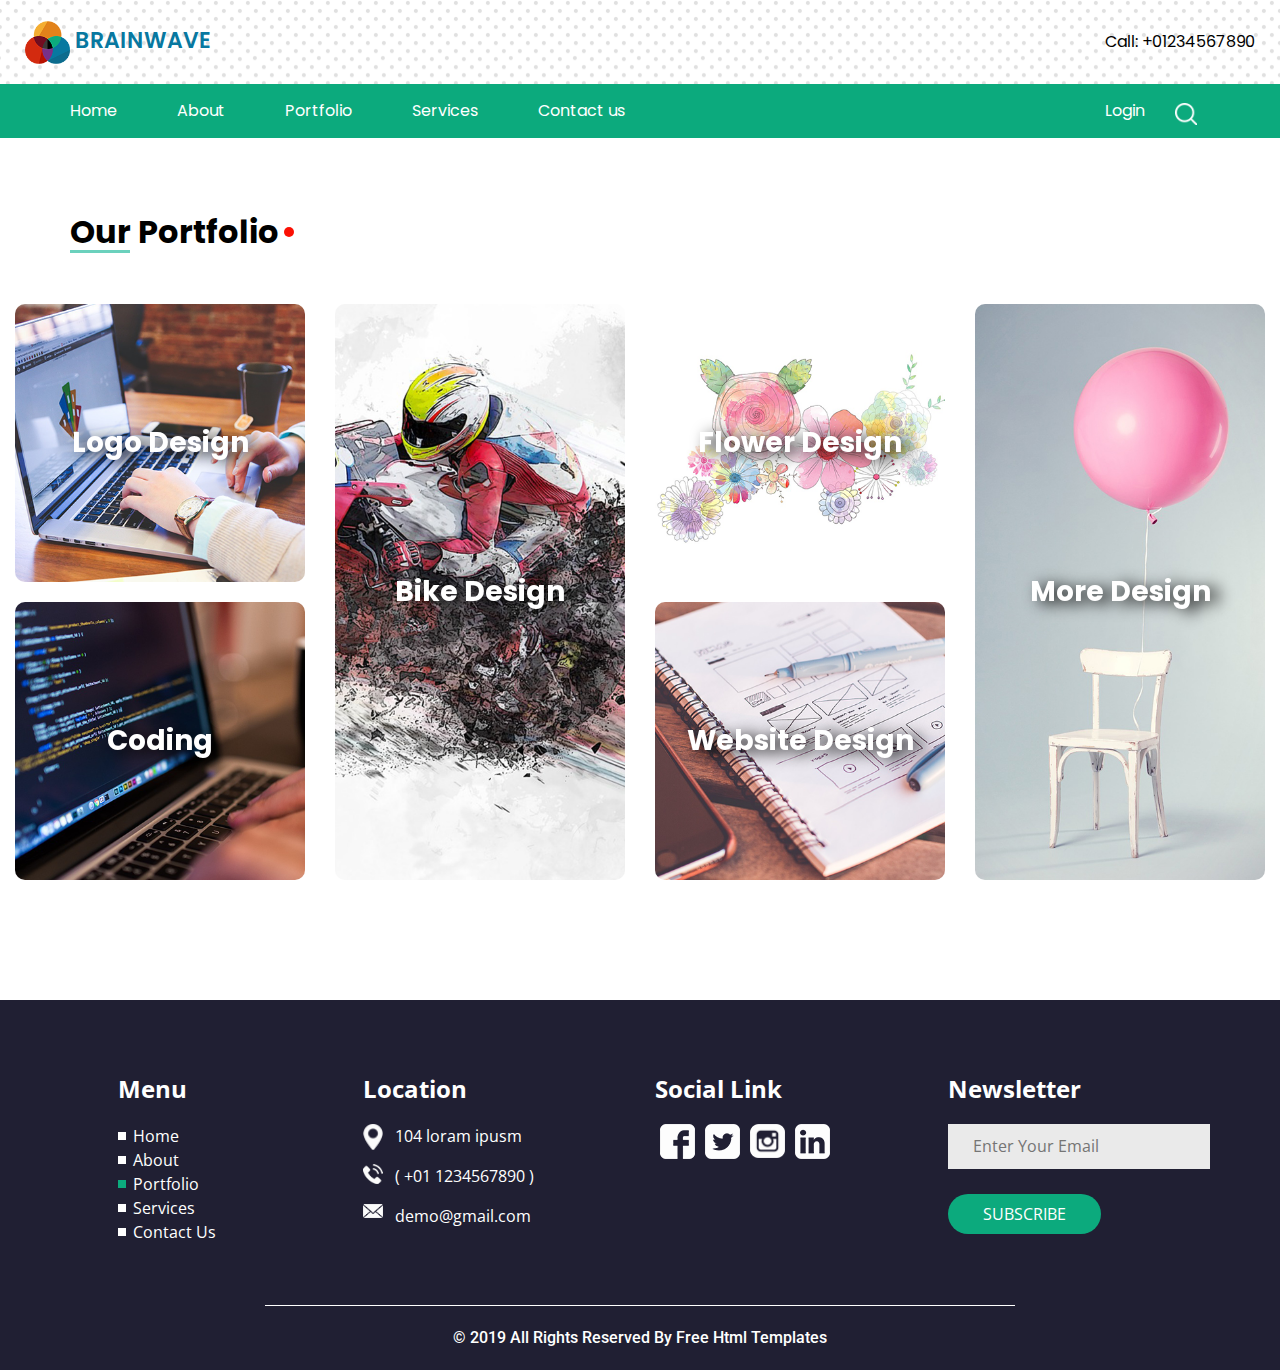
<file: portfolio.html>
<!DOCTYPE html>
<html lang="en">

<head>
  <!-- Basic -->
  <meta charset="utf-8" />
  <meta http-equiv="X-UA-Compatible" content="IE=edge" />
  <!-- Mobile Metas -->
  <meta name="viewport" content="width=device-width, initial-scale=1, shrink-to-fit=no" />
  <!-- Site Metas -->
  <meta name="keywords" content="" />
  <meta name="description" content="" />
  <meta name="author" content="" />

  <title>Brainwave</title>

  <!-- slider stylesheet -->
  <link rel="stylesheet" type="text/css" href="https://cdnjs.cloudflare.com/ajax/libs/OwlCarousel2/2.1.3/assets/owl.carousel.min.css" />

  <!-- bootstrap core css -->
  <link rel="stylesheet" type="text/css" href="css/bootstrap.css" />

  <!-- fonts style -->
  <link href="https://fonts.googleapis.com/css?family=Open+Sans:400,700|Poppins:400,700|Roboto:400,700&display=swap" rel="stylesheet" />

  <!-- Custom styles for this template -->
  <link href="css/style.css" rel="stylesheet" />
  <!-- responsive style -->
  <link href="css/responsive.css" rel="stylesheet" />
</head>

<body class="sub_page">
  <div class="hero_area">
    <!-- header section strats -->
    <header class="header_section">
      <div class="container-fluid">
        <nav class="navbar navbar-expand-lg custom_nav-container pt-3">
          <a class="navbar-brand" href="index.html">
            <img src="images/logo.png" alt="" />
            <span>
              Brainwave
            </span>
          </a>
          <button class="navbar-toggler" type="button" data-toggle="collapse" data-target="#navbarSupportedContent" aria-controls="navbarSupportedContent" aria-expanded="false" aria-label="Toggle navigation">
            <span class="navbar-toggler-icon"></span>
          </button>

          <div class="collapse navbar-collapse" id="navbarSupportedContent">
            <ul class="navbar-nav ml-auto mr-2">
              <li class="nav-item active">
                <a class="nav-link" href="index.html">Home <span class="sr-only">(current)</span></a>
              </li>
              <li class="nav-item">
                <a class="nav-link" href="about.html">About </a>
              </li>
              <li class="nav-item">
                <a class="nav-link" href="portfolio.html">Portfolio </a>
              </li>
              <li class="nav-item">
                <a class="nav-link" href="service.html">Services</a>
              </li>

              <li class="nav-item">
                <a class="nav-link" href="contact.html">Contact us</a>
              </li>
            </ul>
            <div class="user_option">
              <div class="login_btn-container">
                <a href="">
                  Login
                </a>
              </div>
              <form class="form-inline my-2 my-lg-0">
                <button class="btn  my-2 my-sm-0 nav_search-btn" type="submit"></button>
              </form>
            </div>
          </div>
          <div class="call_btn">
            <a href="">
              Call: +01234567890
            </a>
          </div>
        </nav>
      </div>
    </header>
    <!-- end header section -->


  </div>

  <!-- custom menu -->
  <div class="custom_menu-container">
    <div class="container">
      <div class="custom_menu">
        <ul class="navbar-nav ">
          <li class="nav-item active">
            <a class="nav-link pl-0" href="index.html">Home <span class="sr-only">(current)</span></a>
          </li>
          <li class="nav-item">
            <a class="nav-link" href="about.html">About </a>
          </li>
          <li class="nav-item">
            <a class="nav-link" href="portfolio.html">Portfolio </a>
          </li>
          <li class="nav-item">
            <a class="nav-link" href="service.html">Services</a>
          </li>

          <li class="nav-item">
            <a class="nav-link" href="contact.html">Contact us</a>
          </li>
        </ul>
        <div class="user_option">
          <div class="login_btn-container">
            <a href="">
              Login
            </a>
          </div>
          <form class="form-inline my-2 my-lg-0">
            <button class="btn  my-2 my-sm-0 nav_search-btn" type="submit"></button>
          </form>
        </div>
      </div>
    </div>
  </div>

  <!-- custom menu -->



  <!-- portfolio section -->
  <section class="portfolio_section layout_padding">
    <div class="container">
      <div class="custom_heading-container">
        <h2>
          Our Portfolio
        </h2>
      </div>
    </div>
    <div class="container-fluid">
      <div class="row">
        <div class="col-md-6">
          <div class="row">
            <div class="col-sm-6">
              <div class="box b-1">
                <img src="images/p-1.png" alt="" />
                <h4>
                  Logo Design
                </h4>
              </div>
              <div class="box b-2">
                <img src="images/p-2.png" alt="" />
                <h4>
                  Coding
                </h4>
              </div>
            </div>
            <div class="col-sm-6">
              <div class="box b-3">
                <img src="images/p-3.png" alt="" />
                <h4>
                  Bike Design
                </h4>
              </div>
            </div>
          </div>
        </div>
        <div class="col-md-6">
          <div class="row">
            <div class="col-sm-6">
              <div class="box b-4">
                <img src="images/p-4.png" alt="" />
                <h4>
                  Flower Design
                </h4>
              </div>
              <div class="box b-5">
                <img src="images/p-5.png" alt="" />
                <h4>
                  Website Design
                </h4>
              </div>
            </div>
            <div class="col-sm-6">
              <div class="box b-6">
                <img src="images/p-6.jpg" alt="" />
                <h4>
                  More Design
                </h4>
              </div>
            </div>
          </div>
        </div>
      </div>
    </div>
  </section>

  <!-- end portfolio section -->



  <!-- info section -->
  <section class="info_section layout_padding-top layout_padding2-bottom">
    <div class="container">
      <div class="row">
        <div class="col-md-6 col-lg-3">
          <div class="info_links pl-lg-5">
            <h4>
              Menu
            </h4>
            <ul>
              <li>
                <a href="index.html">
                  Home
                </a>
              </li>
              <li>
                <a href="about.html">
                  About
                </a>
              </li>
              <li class="active">
                <a class="" href="portfolio.html">Portfolio </a>
              </li>
              <li>
                <a class="" href="service.html">Services</a>
              </li>
              <li>
                <a href="contact.html">
                  Contact Us
                </a>
              </li>
            </ul>
          </div>
        </div>
        <div class="col-md-6 col-lg-3">
          <div class="info_contact">
            <h4>
              Location
            </h4>
            <div>
              <img src="images/location.png" alt="" />
              <p>
                104 loram ipusm
              </p>
            </div>
            <div>
              <img src="images/telephone.png" alt="" />
              <p>
                ( +01 1234567890 )
              </p>
            </div>
            <div>
              <img src="images/envelope.png" alt="" />
              <p>
                demo@gmail.com
              </p>
            </div>
          </div>
        </div>

        <div class="col-md-6 col-lg-3">
          <div class="info_social">
            <h4>
              Social Link
            </h4>
            <div class="social_container">
              <div>
                <a href="">
                  <img src="images/facebook-logo.png" alt="" />
                </a>
              </div>
              <div>
                <a href="">
                  <img src="images/twitter-logo.png" alt="" />
                </a>
              </div>
              <div>
                <a href="">
                  <img src="images/instagram.png" alt="" />
                </a>
              </div>
              <div>
                <a href="">
                  <img src="images/linkedin-sign.png" alt="" />
                </a>
              </div>
            </div>
          </div>
        </div>
        <div class="col-md-6 col-lg-3">
          <div class="info_form">
            <h4>
              Newsletter
            </h4>
            <form action="#">
              <input type="text" placeholder="Enter Your Email" />
              <button type="submit">
                Subscribe
              </button>
            </form>
          </div>
        </div>
      </div>
    </div>
  </section>

  <!-- end info_section -->
  <!-- footer section -->
  <footer class="container-fluid footer_section">
    <p>
      &copy; 2019 All Rights Reserved By
      <a href="https://html.design/">Free Html Templates</a>
    </p>
  </footer>
  <!-- footer section -->

  <script src="js/jquery-3.4.1.min.js"></script>
  <script src="js/bootstrap.js"></script>
  <script src="js/circles.min.js"></script>
  <script src="js/custom.js"></script>

</body>

</html>
</file>
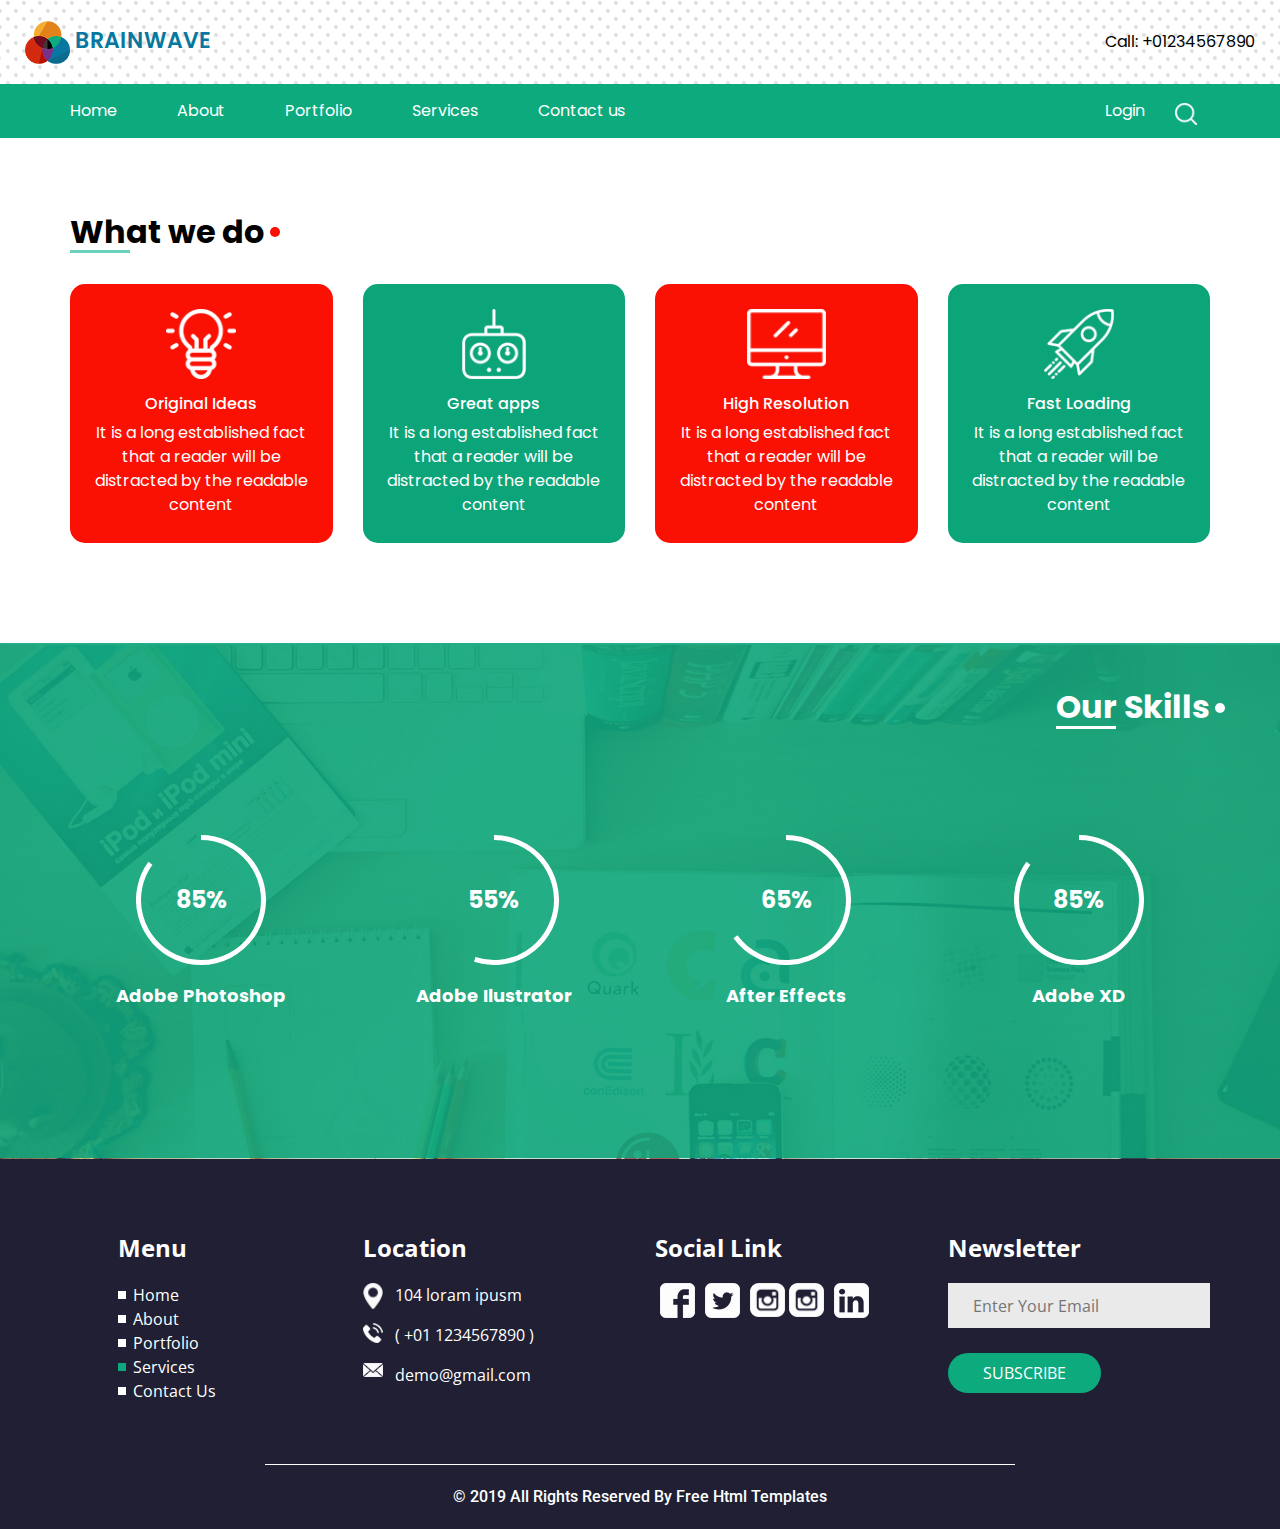
<file: service.html>
<!DOCTYPE html>
<html lang="en">

<head>
  <!-- Basic -->
  <meta charset="utf-8" />
  <meta http-equiv="X-UA-Compatible" content="IE=edge" />
  <!-- Mobile Metas -->
  <meta name="viewport" content="width=device-width, initial-scale=1, shrink-to-fit=no" />
  <!-- Site Metas -->
  <meta name="keywords" content="" />
  <meta name="description" content="" />
  <meta name="author" content="" />

  <title>Brainwave</title>

  <!-- slider stylesheet -->
  <link rel="stylesheet" type="text/css" href="https://cdnjs.cloudflare.com/ajax/libs/OwlCarousel2/2.1.3/assets/owl.carousel.min.css" />

  <!-- bootstrap core css -->
  <link rel="stylesheet" type="text/css" href="css/bootstrap.css" />

  <!-- fonts style -->
  <link href="https://fonts.googleapis.com/css?family=Open+Sans:400,700|Poppins:400,700|Roboto:400,700&display=swap" rel="stylesheet" />

  <!-- Custom styles for this template -->
  <link href="css/style.css" rel="stylesheet" />
  <!-- responsive style -->
  <link href="css/responsive.css" rel="stylesheet" />
</head>

<body class="sub_page">
  <div class="hero_area">
    <!-- header section strats -->
    <header class="header_section">
      <div class="container-fluid">
        <nav class="navbar navbar-expand-lg custom_nav-container pt-3">
          <a class="navbar-brand" href="index.html">
            <img src="images/logo.png" alt="" />
            <span>
              Brainwave
            </span>
          </a>
          <button class="navbar-toggler" type="button" data-toggle="collapse" data-target="#navbarSupportedContent" aria-controls="navbarSupportedContent" aria-expanded="false" aria-label="Toggle navigation">
            <span class="navbar-toggler-icon"></span>
          </button>

          <div class="collapse navbar-collapse" id="navbarSupportedContent">
            <ul class="navbar-nav ml-auto mr-2">
              <li class="nav-item active">
                <a class="nav-link" href="index.html">Home <span class="sr-only">(current)</span></a>
              </li>
              <li class="nav-item">
                <a class="nav-link" href="about.html">About </a>
              </li>
              <li class="nav-item">
                <a class="nav-link" href="portfolio.html">Portfolio </a>
              </li>
              <li class="nav-item">
                <a class="nav-link" href="service.html">Services</a>
              </li>

              <li class="nav-item">
                <a class="nav-link" href="contact.html">Contact us</a>
              </li>
            </ul>
            <div class="user_option">
              <div class="login_btn-container">
                <a href="">
                  Login
                </a>
              </div>
              <form class="form-inline my-2 my-lg-0">
                <button class="btn  my-2 my-sm-0 nav_search-btn" type="submit"></button>
              </form>
            </div>
          </div>
          <div class="call_btn">
            <a href="">
              Call: +01234567890
            </a>
          </div>
        </nav>
      </div>
    </header>
    <!-- end header section -->


  </div>

  <!-- custom menu -->
  <div class="custom_menu-container">
    <div class="container">
      <div class="custom_menu">
        <ul class="navbar-nav ">
          <li class="nav-item active">
            <a class="nav-link pl-0" href="index.html">Home <span class="sr-only">(current)</span></a>
          </li>
          <li class="nav-item">
            <a class="nav-link" href="about.html">About </a>
          </li>
          <li class="nav-item">
            <a class="nav-link" href="portfolio.html">Portfolio </a>
          </li>
          <li class="nav-item">
            <a class="nav-link" href="service.html">Services</a>
          </li>

          <li class="nav-item">
            <a class="nav-link" href="contact.html">Contact us</a>
          </li>
        </ul>
        <div class="user_option">
          <div class="login_btn-container">
            <a href="">
              Login
            </a>
          </div>
          <form class="form-inline my-2 my-lg-0">
            <button class="btn  my-2 my-sm-0 nav_search-btn" type="submit"></button>
          </form>
        </div>
      </div>
    </div>
  </div>

  <!-- custom menu -->

  <!-- do section -->
  <section class="do_section layout_padding">
    <div class="container">
      <div class="custom_heading-container">
        <h2>
          What we do
        </h2>
      </div>
      <div class="row">
        <div class="col-md-3 col-sm-6">
          <div class="content-box bg-red">
            <div class="img-box">
              <img src="images/idea.png" alt="" />
            </div>
            <div class="detail-box">
              <h6>
                Original Ideas
              </h6>
              <p>
                It is a long established fact that a reader will be distracted
                by the readable content
              </p>
            </div>
          </div>
        </div>
        <div class="col-md-3 col-sm-6">
          <div class="content-box bg-green">
            <div class="img-box">
              <img src="images/controller.png" alt="" />
            </div>
            <div class="detail-box">
              <h6>
                Great apps
              </h6>
              <p>
                It is a long established fact that a reader will be distracted
                by the readable content
              </p>
            </div>
          </div>
        </div>
        <div class="col-md-3 col-sm-6">
          <div class="content-box bg-red">
            <div class="img-box">
              <img src="images/monitor.png" alt="" />
            </div>
            <div class="detail-box">
              <h6>
                High Resolution
              </h6>
              <p>
                It is a long established fact that a reader will be distracted
                by the readable content
              </p>
            </div>
          </div>
        </div>
        <div class="col-md-3 col-sm-6">
          <div class="content-box bg-green">
            <div class="img-box">
              <img src="images/rocket-ship.png" alt="" />
            </div>
            <div class="detail-box">
              <h6>
                Fast Loading
              </h6>
              <p>
                It is a long established fact that a reader will be distracted
                by the readable content
              </p>
            </div>
          </div>
        </div>
      </div>
    </div>
  </section>

  <!-- end do section -->
  <!-- skill section -->

  <section class="skill_section layout_padding2">
    <div class="container">
      <div class="custom_heading-container">
        <h2>
          Our Skills
        </h2>
      </div>
      <div class="skill_padding">
        <div class="row">
          <div class="col-md-3 col-sm-6">
            <div class="box">
              <div class="circle" id="circles-1"></div>
              <h6>
                Adobe Photoshop
              </h6>
            </div>
          </div>
          <div class="col-md-3 col-sm-6">
            <div class="box">
              <div class="circle" id="circles-2"></div>
              <h6>
                Adobe Ilustrator
              </h6>
            </div>
          </div>
          <div class="col-md-3 col-sm-6">
            <div class="box">
              <div class="circle" id="circles-3"></div>
              <h6>
                After Effects
              </h6>
            </div>
          </div>
          <div class="col-md-3 col-sm-6">
            <div class="box">
              <div class="circle" id="circles-4"></div>
              <h6>
                Adobe XD
              </h6>
            </div>
          </div>
        </div>
      </div>
    </div>
  </section>

  <!-- end skill section -->




  <!-- info section -->
  <section class="info_section layout_padding-top layout_padding2-bottom">
    <div class="container">
      <div class="row">
        <div class="col-md-6 col-lg-3">
          <div class="info_links pl-lg-5">
            <h4>
              Menu
            </h4>
            <ul>
              <li>
                <a href="index.html">
                  Home
                </a>
              </li>
              <li>
                <a href="about.html">
                  About
                </a>
              </li>
              <li>
                <a class="" href="portfolio.html">Portfolio </a>
              </li>
              <li class="active">
                <a class="" href="service.html">Services</a>
              </li>
              <li>
                <a href="contact.html">
                  Contact Us
                </a>
              </li>
            </ul>
          </div>
        </div>
        <div class="col-md-6 col-lg-3">
          <div class="info_contact">
            <h4>
              Location
            </h4>
            <div>
              <img src="images/location.png" alt="" />
              <p>
                104 loram ipusm
              </p>
            </div>
            <div>
              <img src="images/telephone.png" alt="" />
              <p>
                ( +01 1234567890 )
              </p>
            </div>
            <div>
              <img src="images/envelope.png" alt="" />
              <p>
                demo@gmail.com
              </p>
            </div>
          </div>
        </div>

        <div class="col-md-6 col-lg-3">
          <div class="info_social">
            <h4>
              Social Link
            </h4>
            <div class="social_container">
              <div>
                <a href="">
                  <img src="images/facebook-logo.png" alt="" />
                </a>
              </div>
              <div>
                <a href="">
                  <img src="images/twitter-logo.png" alt="" />
                </a>
              </div>
              <div>
                <a href="">
                  <img src="images/instagram.png" alt="" />
                  <img src="images/instagram.png" alt="" />
                </a>
              </div>
              <div>
                <a href="">
                  <img src="images/linkedin-sign.png" alt="" />
                </a>
              </div>
            </div>
          </div>
        </div>
        <div class="col-md-6 col-lg-3">
          <div class="info_form">
            <h4>
              Newsletter
            </h4>
            <form action="#">
              <input type="text" placeholder="Enter Your Email" />
              <button type="submit">
                Subscribe
              </button>
            </form>
          </div>
        </div>
      </div>
    </div>
  </section>

  <!-- end info_section -->

  <!-- footer section -->
  <footer class="container-fluid footer_section">
    <p>
      &copy; 2019 All Rights Reserved By
      <a href="https://html.design/">Free Html Templates</a>
    </p>
  </footer>
  <!-- footer section -->

  <script src="js/jquery-3.4.1.min.js"></script>
  <script src="js/bootstrap.js"></script>
  <script src="js/circles.min.js"></script>
  <script src="js/custom.js"></script>

</body>

</html>
</file>
<file: css/style.css>
body {
  font-family: 'Poppins', sans-serif;
  color: #101010;
  background-color: #ffffff;
}

.layout_padding {
  padding: 75px 0;
}

.layout_padding2 {
  padding: 45px 0;
}

.layout_padding2-top {
  padding-top: 45px;
}

.layout_padding2-bottom {
  padding-bottom: 45px;
}

.layout_padding-top {
  padding-top: 75px;
}

.layout_padding-bottom {
  padding-bottom: 75px;
}

.custom_heading-container {
  display: -webkit-box;
  display: -ms-flexbox;
  display: flex;
}

.custom_heading-container h2 {
  color: #000000;
  font-weight: 700;
  position: relative;
}

.custom_heading-container h2::before {
  content: "";
  width: 60px;
  height: 3px;
  position: absolute;
  left: 0;
  bottom: -2px;
  background-color: #6bd1bd;
}

.custom_heading-container h2::after {
  content: "";
  width: 10px;
  height: 10px;
  position: absolute;
  top: 50%;
  right: -15px;
  -webkit-transform: translateY(-50%);
          transform: translateY(-50%);
  background-color: #fb1004;
  border-radius: 100%;
}

/*header section*/
.hero_area {
  height: 100vh;
  background-image: url(../images/hero-bg.png);
}

.sub_page .hero_area {
  height: auto;
}

.hero_area.sub_pages {
  height: auto;
}

.header_section .active a {
  color: #0caa7d !important;
}

.header_section .call_btn {
  margin-left: auto;
}

.header_section .call_btn a {
  color: #000000;
}

.header_section .container-fluid {
  padding-right: 25px;
  padding-left: 25px;
}

.header_section .nav_container {
  margin: 0 auto;
}

.custom_nav-container.navbar-expand-lg .navbar-nav .nav-link {
  padding: 10px 30px;
  color: #070101;
  text-align: center;
}

.custom_nav-container .user_option {
  display: -webkit-box;
  display: -ms-flexbox;
  display: flex;
  -webkit-box-orient: vertical;
  -webkit-box-direction: normal;
      -ms-flex-direction: column;
          flex-direction: column;
  -webkit-box-align: center;
      -ms-flex-align: center;
          align-items: center;
}

.custom_nav-container .user_option .login_btn-container a {
  display: inline-block;
  padding: 10px 30px;
  color: #070101;
  text-align: center;
}

a,
a:hover,
a:focus {
  text-decoration: none;
}

a:hover,
a:focus {
  color: initial;
}

.btn,
.btn:focus {
  outline: none !important;
  -webkit-box-shadow: none;
          box-shadow: none;
}

.nav_search-btn {
  background-image: url(../images/search-icon-black.png);
  background-size: 22px;
  background-repeat: no-repeat;
  width: 35px;
  height: 35px;
  padding: 0;
  border: none;
}

.navbar-brand img {
  width: 45px;
}

.navbar-brand,
.navbar-brand:hover {
  color: #0878a0;
  font-size: 22px;
  font-weight: 600;
  text-transform: uppercase;
}

.custom_nav-container {
  z-index: 99999;
  padding: 15px 0;
}

.custom_nav-container .navbar-toggler {
  outline: none;
}

.custom_nav-container .navbar-toggler .navbar-toggler-icon {
  background-image: url(../images/menu.png);
  background-size: 55px;
}

/*end header section*/
.slider_section {
  margin-top: -75px;
}

.slider_section .row {
  -webkit-box-align: center;
      -ms-flex-align: center;
          align-items: center;
}

.slider_section .detail-box h1 {
  font-size: 4rem;
  font-weight: bold;
}

.slider_section .detail-box p {
  margin: 15px 0;
}

.slider_section .detail-box a {
  display: inline-block;
  padding: 10px 45px;
  background-color: #fb1004;
  color: #ffffff;
  border-radius: 0;
  margin-top: 15px;
}

.slider_section .detail-box a:hover {
  background-color: #b00b03;
  color: #ffffff;
}

.slider_section .img-box img {
  width: 100%;
}

.slider_section .carousel-control-prev,
.slider_section .carousel-control-next {
  position: absolute;
  left: 2.5%;
  width: 45px;
  height: 45px;
  border: none;
  top: 47%;
}

.slider_section .carousel-control-prev {
  -webkit-transform: translate(-50%, 55px);
          transform: translate(-50%, 55px);
}

.carousel-control-prev,
.carousel-control-next {
  background-color: #0caa7d;
  background-repeat: no-repeat;
  background-size: 10px;
  background-position: center;
  opacity: 1;
  border-radius: 7px;
}

.carousel-control-prev:hover,
.carousel-control-next:hover {
  background-color: #fb1004;
}

.carousel-control-prev {
  background-image: url(../images/left-arrow-black.png);
}

.carousel-control-prev:hover {
  background-image: url(../images/left-arrow-white.png);
}

.carousel-control-next {
  background-image: url(../images/right-arrow-black.png);
}

.carousel-control-next:hover {
  background-image: url(../images/right-arrow-white.png);
}

.menu_fixed-position {
  position: fixed;
  top: 0;
  width: 100%;
  z-index: 99999999999999999999999999;
}

.custom_menu-container {
  background-color: #0caa7d;
}

.custom_menu-container .custom_menu {
  display: -webkit-box;
  display: -ms-flexbox;
  display: flex;
  -webkit-box-pack: justify;
      -ms-flex-pack: justify;
          justify-content: space-between;
}

.custom_menu-container .custom_menu .navbar-nav {
  display: -webkit-box;
  display: -ms-flexbox;
  display: flex;
  -webkit-box-orient: horizontal;
  -webkit-box-direction: normal;
      -ms-flex-direction: row;
          flex-direction: row;
}

.custom_menu-container .custom_menu .navbar-nav .nav-link {
  padding: 15px 30px;
  color: #ffffff;
  text-align: center;
}

.custom_menu-container .custom_menu .user_option {
  display: -webkit-box;
  display: -ms-flexbox;
  display: flex;
  -webkit-box-align: end;
      -ms-flex-align: end;
          align-items: flex-end;
}

.custom_menu-container .custom_menu .user_option .login_btn-container a {
  display: inline-block;
  padding: 15px 30px;
  color: #ffffff;
  text-align: center;
}

.custom_menu-container .nav_search-btn {
  background-image: url(../images/search-icon.png);
}

.about_section .row {
  -webkit-box-align: center;
      -ms-flex-align: center;
          align-items: center;
}

.about_section .img-box img {
  width: 100%;
}

.about_section .detail-box p {
  margin-top: 25px;
}

.about_section .detail-box a {
  display: inline-block;
  padding: 12px 45px;
  background-color: #fb1004;
  color: #ffffff;
  border-radius: 10px;
  margin-top: 25px;
}

.about_section .detail-box a:hover {
  background-color: #b00b03;
  color: #ffffff;
}

.do_section .content-box {
  color: #ffffff;
  text-align: center;
  padding: 10px 15px;
  border-radius: 15px;
  margin: 25px 0;
}

.do_section .content-box img {
  height: 70px;
  margin: 15px;
}

.do_section .content-box.bg-red {
  background-color: #fb1004;
}

.do_section .content-box.bg-green {
  background-color: #0ca57a;
}

.skill_section {
  background-image: url(../images/skill-bg.jpg);
  background-size: cover;
  background-repeat: no-repeat;
}

.skill_section .row .col-md-3 {
  display: -webkit-box;
  display: -ms-flexbox;
  display: flex;
  -webkit-box-pack: center;
      -ms-flex-pack: center;
          justify-content: center;
  text-align: center;
  color: #ffffff;
  margin: 25px 0;
}

.skill_section .row .col-md-3 h6 {
  font-weight: bold;
  margin-top: 20px;
  font-size: 18px;
}

.skill_section .skill_padding {
  padding: 75px 0;
}

.skill_section .custom_heading-container {
  -webkit-box-pack: end;
      -ms-flex-pack: end;
          justify-content: flex-end;
}

.skill_section .custom_heading-container h2 {
  color: #ffffff;
}

.skill_section .custom_heading-container h2::before, .skill_section .custom_heading-container h2::after {
  background-color: #ffffff;
}

.skill_section .progress_text {
  font-size: 24px !important;
  color: #ffffff;
  font-weight: bold;
}

.portfolio_section .row .col-md-6 {
  margin: 45px 0;
}

.portfolio_section .box {
  position: relative;
  border-radius: 10px;
  overflow: hidden;
}

.portfolio_section .box.b-1, .portfolio_section .box.b-4 {
  margin-bottom: 20px;
}

.portfolio_section .box img {
  width: 100%;
}

.portfolio_section .box h4 {
  position: absolute;
  top: 50%;
  left: 50%;
  -webkit-transform: translate(-50%, -50%);
          transform: translate(-50%, -50%);
  width: 100%;
  text-align: center;
  color: #ffffff;
  font-weight: bold;
  font-size: 28px;
  -webkit-filter: drop-shadow(8px 3px 8px #000000);
          filter: drop-shadow(8px 3px 8px #000000);
}

.client_section .custom_heading-container {
  -webkit-box-pack: center;
      -ms-flex-pack: center;
          justify-content: center;
}

.client_section .client_container {
  display: -webkit-box;
  display: -ms-flexbox;
  display: flex;
  -webkit-box-align: start;
      -ms-flex-align: start;
          align-items: flex-start;
}

.client_section .client_box {
  background-color: #f3f3f3;
  margin-left: 25px;
  margin-right: 25px;
  padding: 25px;
  border-radius: 20px;
}

.client_section .client_box.b-2 {
  margin-top: 135px;
}

.client_section .client_box .client-id {
  display: -webkit-box;
  display: -ms-flexbox;
  display: flex;
  -webkit-box-align: end;
      -ms-flex-align: end;
          align-items: flex-end;
}

.client_section .client_box .client-id .img-box {
  border-radius: 10px;
  overflow: hidden;
}

.client_section .client_box .client-id .img-box img {
  width: 100%;
}

.client_section .client_box .client-id .name {
  margin-left: 10px;
}

.client_section .client_box .client-id .name h5 {
  text-transform: uppercase;
  color: #0caa7d;
  font-weight: bold;
}

.client_section .client_box .detail {
  margin-top: 25px;
}

.client_section .carousel-control-prev,
.client_section .carousel-control-next {
  width: 60PX;
  height: 60PX;
  border-radius: 100%;
  top: 40%;
  background-size: 10px;
}

.client_section .carousel-control-prev {
  left: -75px;
}

.client_section .carousel-control-next {
  right: -75px;
}

.contact_section {
  background-color: #0ca57a;
  color: #fff;
  background-size: cover;
  background-repeat: no-repeat;
}

.contact_section .row {
  -webkit-box-align: center;
      -ms-flex-align: center;
          align-items: center;
}

.contact_section h2 {
  margin-bottom: 45px;
  font-family: 'Roboto', sans-serif;
  font-weight: bold;
}

.contact_section form {
  padding-right: 35px;
}

.contact_section input {
  width: 100%;
  border: 0;
  height: 50px;
  border-radius: 25px;
  margin-bottom: 25px;
  padding-left: 25px;
  background-color: #ffffff;
  border: 1px solid #bbbbbb;
  outline: none;
  color: #101010;
}

.contact_section input::-webkit-input-placeholder {
  color: #131313;
}

.contact_section input:-ms-input-placeholder {
  color: #131313;
}

.contact_section input::-ms-input-placeholder {
  color: #131313;
}

.contact_section input::placeholder {
  color: #131313;
}

.contact_section input.message-box {
  height: 120px;
}

.contact_section button {
  background-color: #fa0909;
  padding: 15px 55px;
  outline: none;
  border: none;
  border-radius: 30px;
  color: #fff;
  font-family: 'Roboto', sans-serif;
}

.contact_section button:hover {
  background-color: #cc0404;
}

.info_section {
  background-color: #201f33;
  color: #ffffff;
  font-family: 'Open Sans', sans-serif;
}

.info_section h4 {
  font-weight: bold;
  margin-bottom: 20px;
}

.info_links ul {
  padding-left: 15px;
}

.info_links ul .active::before {
  background-color: #0caa7d;
}

.info_links ul li {
  list-style-type: none;
  position: relative;
}

.info_links ul li::before {
  content: "";
  left: -15px;
  top: 50%;
  position: absolute;
  width: 8px;
  height: 8px;
  background-color: #ffffff;
  -webkit-transform: translateY(-50%);
          transform: translateY(-50%);
}

.info_links ul li a {
  color: #ffffff;
}

.info_form input {
  width: 100%;
  border: none;
  height: 45px;
  margin-bottom: 25px;
  padding-left: 25px;
  background-color: #eaeaea;
  outline: none;
  color: #101010;
}

.info_form button {
  background-color: #0caa7d;
  padding: 8px 35px;
  outline: none;
  border: none;
  border-radius: 30px;
  color: #fff;
  text-transform: uppercase;
}

.info_form button:hover {
  background-color: #097a5a;
}

.info_social .social_container {
  display: -webkit-box;
  display: -ms-flexbox;
  display: flex;
}

.info_social .social_container a {
  margin: 0 5px;
}

.info_social .social_container a img {
  width: 35px;
}

.info_contact > div {
  display: -webkit-box;
  display: -ms-flexbox;
  display: flex;
  -webkit-box-align: start;
      -ms-flex-align: start;
          align-items: flex-start;
}

.info_contact > div img {
  width: 20px;
  height: auto;
  margin-right: 12px;
}

/* footer section*/
.footer_section {
  background-color: #201f33;
  font-weight: 500;
  font-family: 'Roboto', sans-serif;
}

.footer_section p {
  border-top: 1px solid #ffffff;
  width: 60%;
  color: #ffffff;
  margin: 0 auto;
  text-align: center;
  padding: 20px 35px;
}

.footer_section a {
  color: #ffffff;
}
/*# sourceMappingURL=style.css.map */
</file>
<file: css/responsive.css>
@media (max-width: 1120px) {
    .contact_section .col-lg-4.offset-lg-2.col-md-5.offset-md-1 {
        margin-top: 45px;
        margin-bottom: 45px;
    }
}

@media (max-width: 992px) {
    .header_section .call_btn {
        display: none;
    }

    .custom_menu-container {
        display: none;
    }

    .slider_section {
        margin: 0;
    }

    .client_section .client_container {
        flex-direction: column;
    }

    .client_section .client_box.b-2 {
        margin-top: 45px;
    }


    .info_section .col-lg-3 {
        margin: 25px auto;
        text-align: center;
    }

    .info_links ul {
        display: flex;
        flex-direction: column;
        align-items: center;
    }

    .info_contact>div {
        justify-content: center;
    }

    .info_social .social_container {
        justify-content: center;
    }

}

@media (max-width: 768px) {
    .hero_area {
        height: auto;
    }

    .slider_section {
        padding: 75px 0;
    }

    .client_section .carousel-control-prev,
    .client_section .carousel-control-next {
        display: none;
    }

    .contact_section form {
        padding: 0;
    }

    .contact_section button {
        margin: auto;
    }


    .footer_section p {
        width: 100%;
    }

    .client_section .client_box {
        margin-left: auto;
        margin-right: auto;
    }

    .slider_section .img-box {
        margin-top: 25px;
    }
}

@media (max-width: 576px) {

    .slider_section .carousel-control-prev,
    .slider_section .carousel-control-next {
        display: none;
    }

    .skill_section .custom_heading-container {
        justify-content: center;
    }

    .slider_section {
        padding: 45px 0;
    }

    .portfolio_section .box {
        margin-bottom: 20px;
    }
}

@media (max-width: 480px) {}

@media (max-width: 420px) {}

@media (max-width: 360px) {}

@media (min-width: 1200px) {
    .container {
        max-width: 1170px;
    }
}

@media (min-width: 992px) {
    .navbar-expand-lg .navbar-collapse {
        display: none !important;
    }
}
</file>
